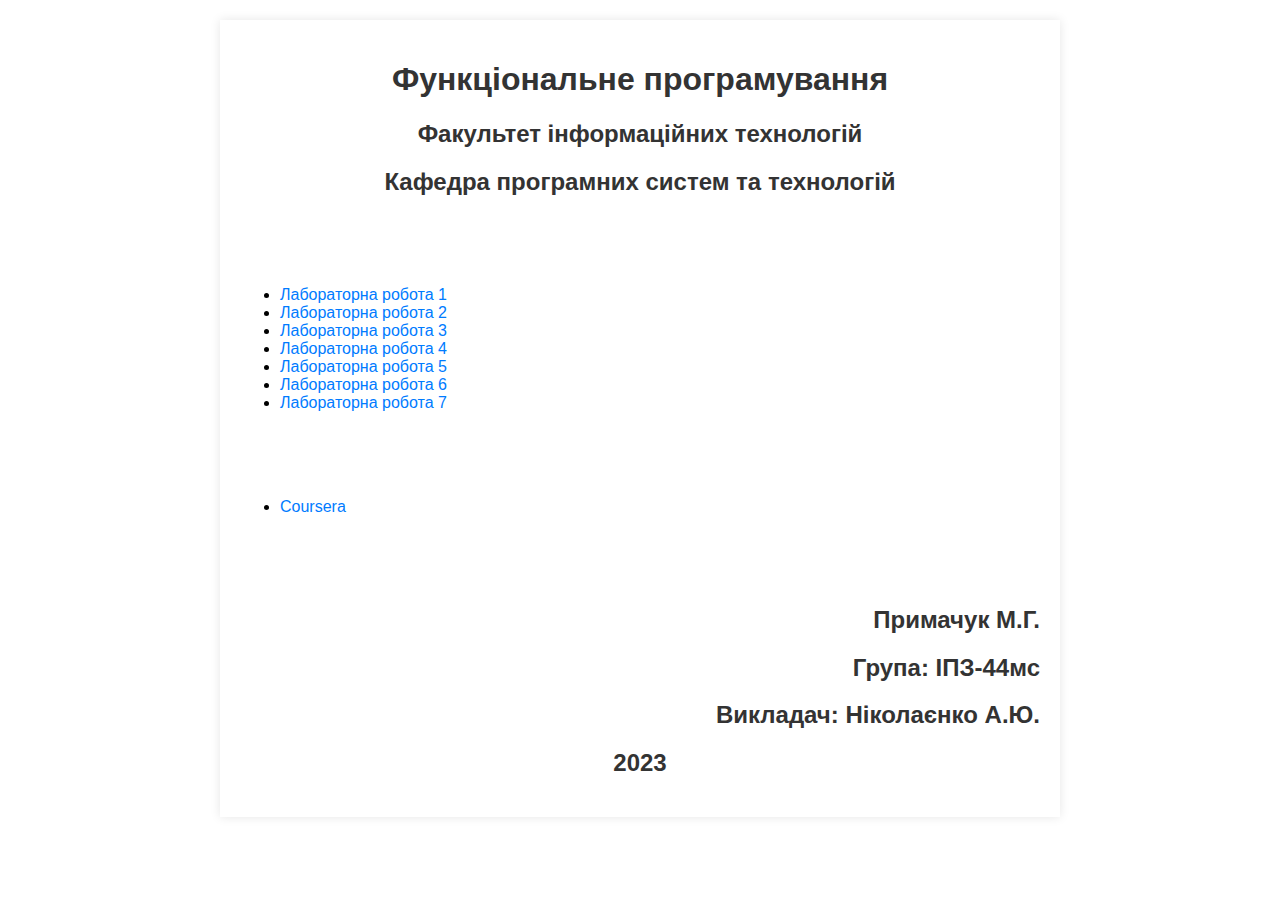
<file: index.html>
<!DOCTYPE html>
<html lang="en" dir="ltr">
    <head>
        <meta charset="utf-8">
        <title>Примачук Максим</title>
        <link rel="stylesheet" href="style.css" />
    </head>
    <body>
        <div class="main">
        <h1 class="center">Функціональне програмування</h1>
        <h2 class="center">Факультет інформаційних технологій</h2>
        <h2 class="center">Кафедра програмних систем та технологій</h2>
        <br><br><br>
        <div class="box">
            <ul>
                <li><a href="lab1.html">Лабораторна робота 1</a></li>
                <li><a href="lab2.html">Лабораторна робота 2</a></li>
                <li><a href="lab3.html">Лабораторна робота 3</a></li>
                <li><a href="lab4.html">Лабораторна робота 4</a></li>
                <li><a href="lab5.html">Лабораторна робота 5</a></li>
                <li><a href="lab6.html">Лабораторна робота 6</a></li>
                <li><a href="lab7.html">Лабораторна робота 7</a></li>
            </ul>
        </div>
        <br><br><br>
        <ul>
            <li><a href="https://coursera.org/share/c81491754758ad858ab4c498ef060f40">Coursera</a></li>
        </ul>
        <br><br><br>
        <h2 class="right">Примачук М.Г.</h2>
        <h2 class="right">Група: ІПЗ-44мс</h2>
        <h2 class="right">Викладач: Ніколаєнко А.Ю.</h2>
        <h2 class="center">2023</h2>
        </div>
    </body>
</html>
</file>
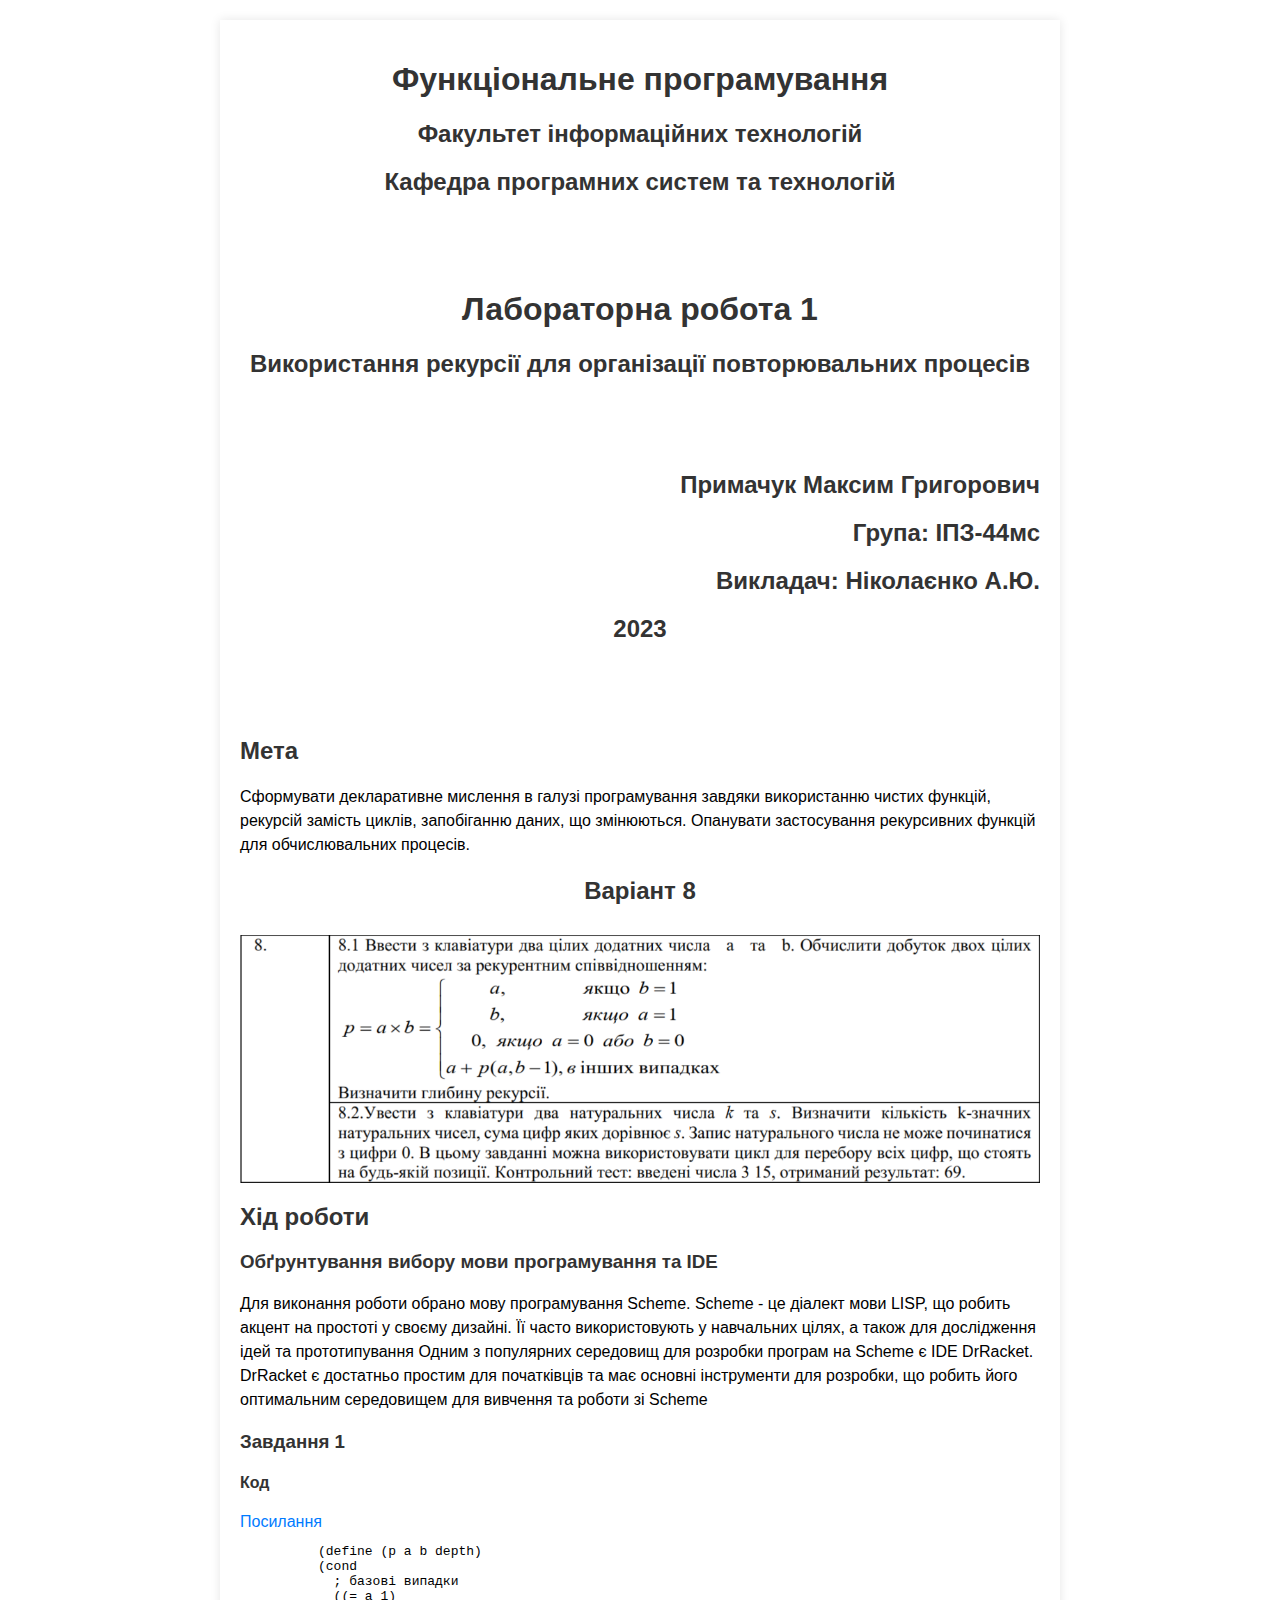
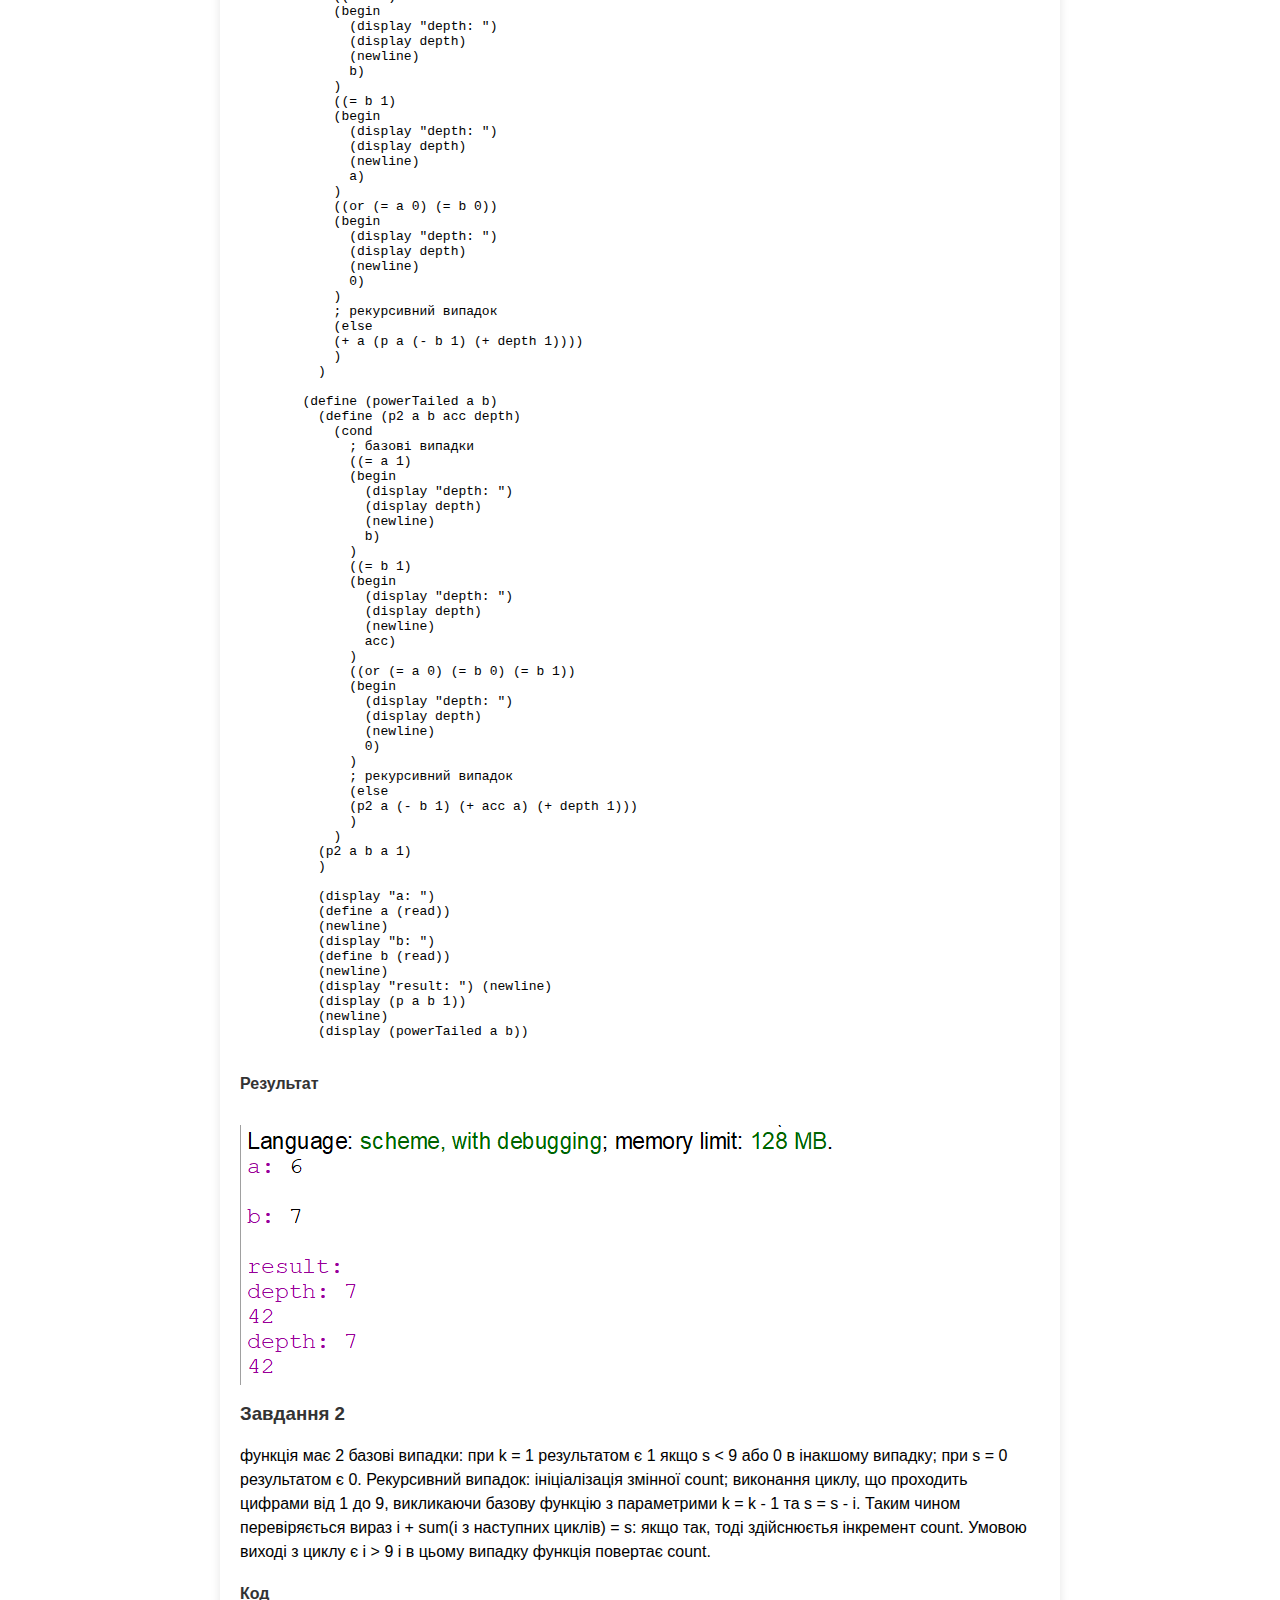
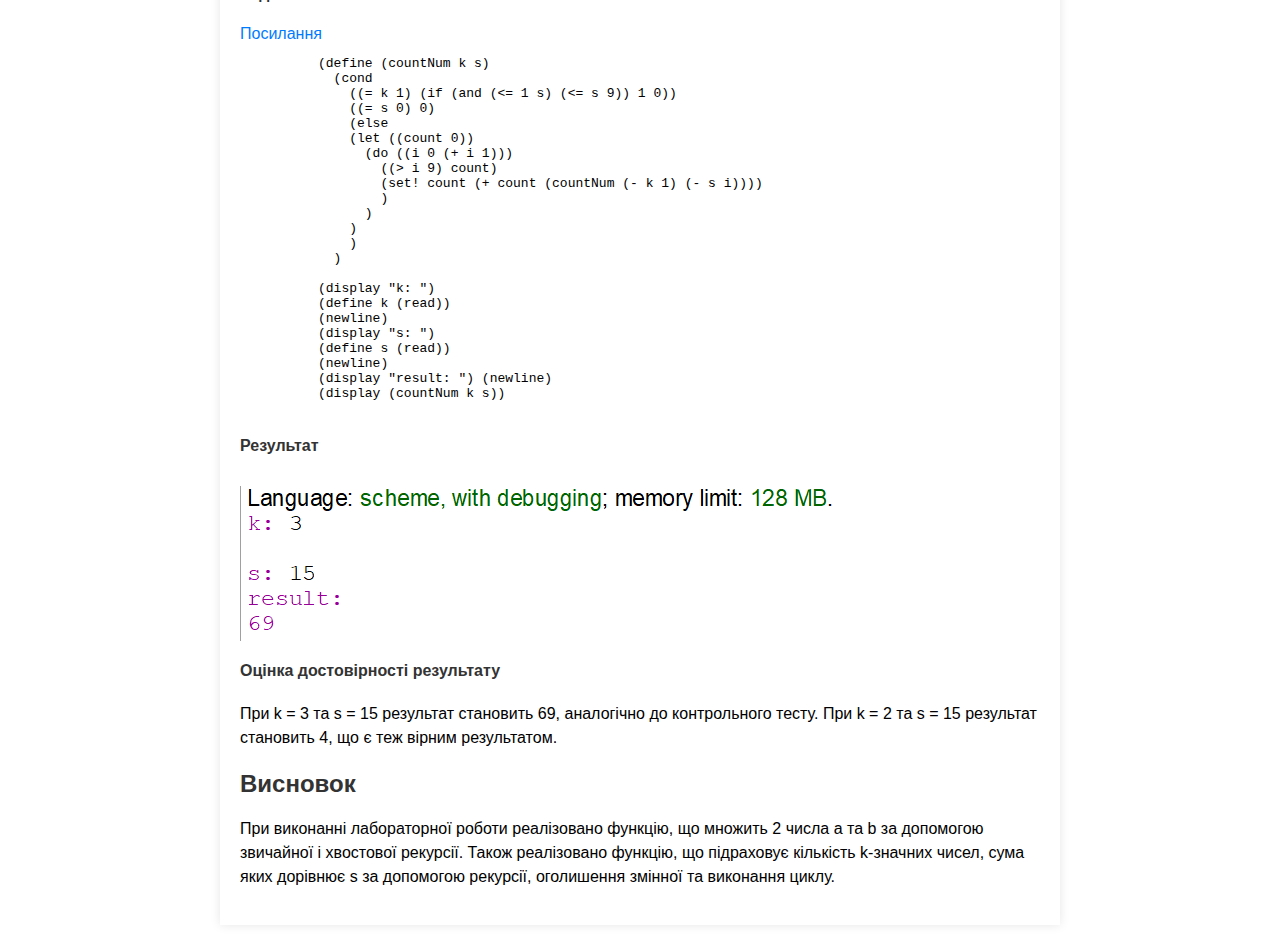
<file: lab1.html>
<html lang="en" dir="ltr">
  <head>
    <meta charset="utf-8" />
    <title>Лабораторна робота 1</title>
    <link rel="stylesheet" href="style.css" />
  </head>
  <body>
    <div class="main">
      <h1 class="center">Функціональне програмування</h1>
      <h2 class="center">Факультет інформаційних технологій</h2>
      <h2 class="center">Кафедра програмних систем та технологій</h2>
      <br /><br /><br />
      <div class="box">
        <h1 class="center">Лабораторна робота 1</h1>
        <h2 class="center">
          Використання рекурсії для організації повторювальних процесів
        </h2>
      </div>
      <br /><br /><br />
      <h2 class="right">Примачук Максим Григорович</h2>
      <h2 class="right">Група: ІПЗ-44мс</h2>
      <h2 class="right">Викладач: Ніколаєнко А.Ю.</h2>
      <h2 class="center">2023</h2>
      <br /><br /><br />
      <div class="box">
        <h2 class="left">Мета</h2>
        <p>
          Сформувати декларативне мислення в галузі програмування завдяки
          використанню чистих функцій, рекурсій замість циклів, запобіганню
          даних, що змінюються. Опанувати застосування рекурсивних функцій для
          обчислювальних процесів.
        </p>
        <h2 class="center">Варіант 8</h2>
        <img src="images/lab1/lab1-1.png" alt="Варіант 8" />
        <h2 class="left">Хід роботи</h2>
        <h3 class="left">Обґрунтування вибору мови програмування та IDE</h3>
        <p>
          Для виконання роботи обрано мову програмування Scheme. Scheme - це
          діалект мови LISP, що робить акцент на простоті у своєму дизайні. Її
          часто використовують у навчальних цілях, а також для дослідження ідей
          та прототипування Одним з популярних середовищ для розробки програм на
          Scheme є IDE DrRacket. DrRacket є достатньо простим для початківців та
          має основні інструменти для розробки, що робить його оптимальним
          середовищем для вивчення та роботи зі Scheme
        </p>
        <h3 class="left">Завдання 1</h3>
        <h4>Код</h4>
        <a href="https://www.jdoodle.com/ia/QW1">Посилання</a>
        <pre>
          (define (p a b depth)
          (cond
            ; базові випадки
            ((= a 1)
            (begin
              (display "depth: ")
              (display depth)
              (newline)
              b)
            )
            ((= b 1)
            (begin
              (display "depth: ")
              (display depth)
              (newline)
              a)
            )
            ((or (= a 0) (= b 0))
            (begin
              (display "depth: ")
              (display depth)
              (newline)
              0)
            )
            ; рекурсивний випадок
            (else
            (+ a (p a (- b 1) (+ depth 1))))
            )
          )

        (define (powerTailed a b)
          (define (p2 a b acc depth)
            (cond
              ; базові випадки
              ((= a 1)
              (begin
                (display "depth: ")
                (display depth)
                (newline)
                b)
              )
              ((= b 1)
              (begin
                (display "depth: ")
                (display depth)
                (newline)
                acc)
              )
              ((or (= a 0) (= b 0) (= b 1))
              (begin
                (display "depth: ")
                (display depth)
                (newline)
                0)
              )
              ; рекурсивний випадок
              (else
              (p2 a (- b 1) (+ acc a) (+ depth 1)))
              )
            )
          (p2 a b a 1)
          )

          (display "a: ")
          (define a (read))
          (newline)
          (display "b: ")
          (define b (read))
          (newline)
          (display "result: ") (newline)
          (display (p a b 1))
          (newline)
          (display (powerTailed a b))
        </pre>
        <h4>Результат</h4>
        <img src="images/lab1/lab1-2.png" alt="Завдання 1" />
        <h3 class="left">Завдання 2</h3>
        <p>
          функція має 2 базові випадки: при k = 1 результатом є 1 якщо s < 9 або 0 в інакшому випадку;
          при s = 0 результатом є 0.
          Рекурсивний випадок: ініціалізація змінної count; виконання циклу, що проходить цифрами від 1 до 9,
          викликаючи базову функцію з параметрими k = k - 1 та s = s - i. Таким чином перевіряється
          вираз і + sum(i з наступних циклів) = s: якщо так, тоді здійснюєтья інкремент count.
          Умовою виході з циклу є i > 9 і в цьому випадку функція повертає count.
        </p>
        <h4>Код</h4>
        <a href="https://www.jdoodle.com/ia/QW2">Посилання</a>
        <pre>
          (define (countNum k s)
            (cond
              ((= k 1) (if (and (<= 1 s) (<= s 9)) 1 0))
              ((= s 0) 0)
              (else
              (let ((count 0))
                (do ((i 0 (+ i 1)))
                  ((> i 9) count)
                  (set! count (+ count (countNum (- k 1) (- s i))))
                  )
                )
              )
              )
            )

          (display "k: ")
          (define k (read))
          (newline)
          (display "s: ")
          (define s (read))
          (newline)
          (display "result: ") (newline)
          (display (countNum k s))
        </pre>
        <h4>Результат</h4>
        <img src="images/lab1/lab1-3.png" alt="Завдання 2" />
        <h4>Оцінка достовірності результату</h4>
        <p>
          При k = 3 та s = 15 результат становить 69, аналогічно до контрольного тесту.
          При k = 2 та s = 15 результат становить 4, що є теж вірним результатом.
        </p>
        <h2 class="left">Висновок</h2>
        <p>
          При виконанні лабораторної роботи реалізовано функцію, що множить 2 числа a та b за 
          допомогою звичайної і хвостової рекурсії. Також реалізовано функцію, що підраховує
          кількість k-значних чисел, сума яких дорівнює s за допомогою рекурсії, оголишення змінної та 
          виконання циклу.
        </p>
      </div>
    </div>
  </body>
</html>
</file>
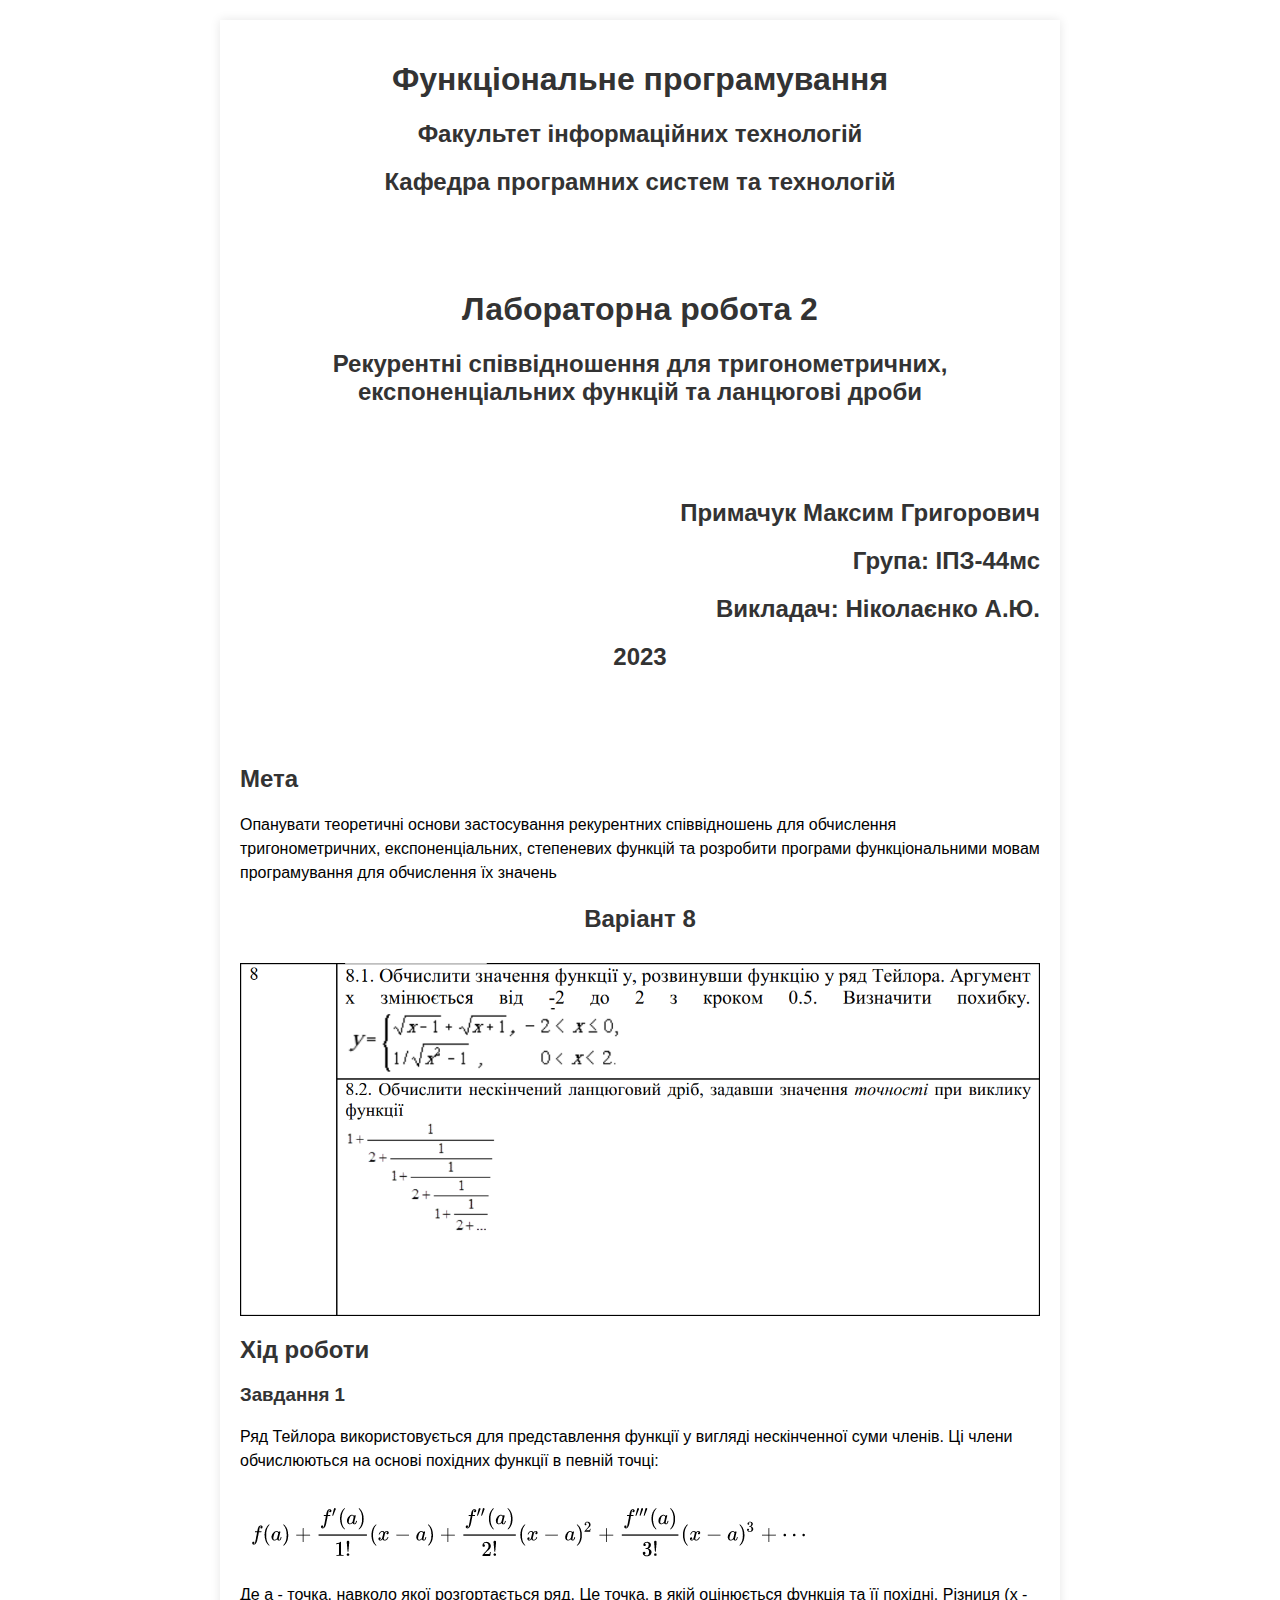
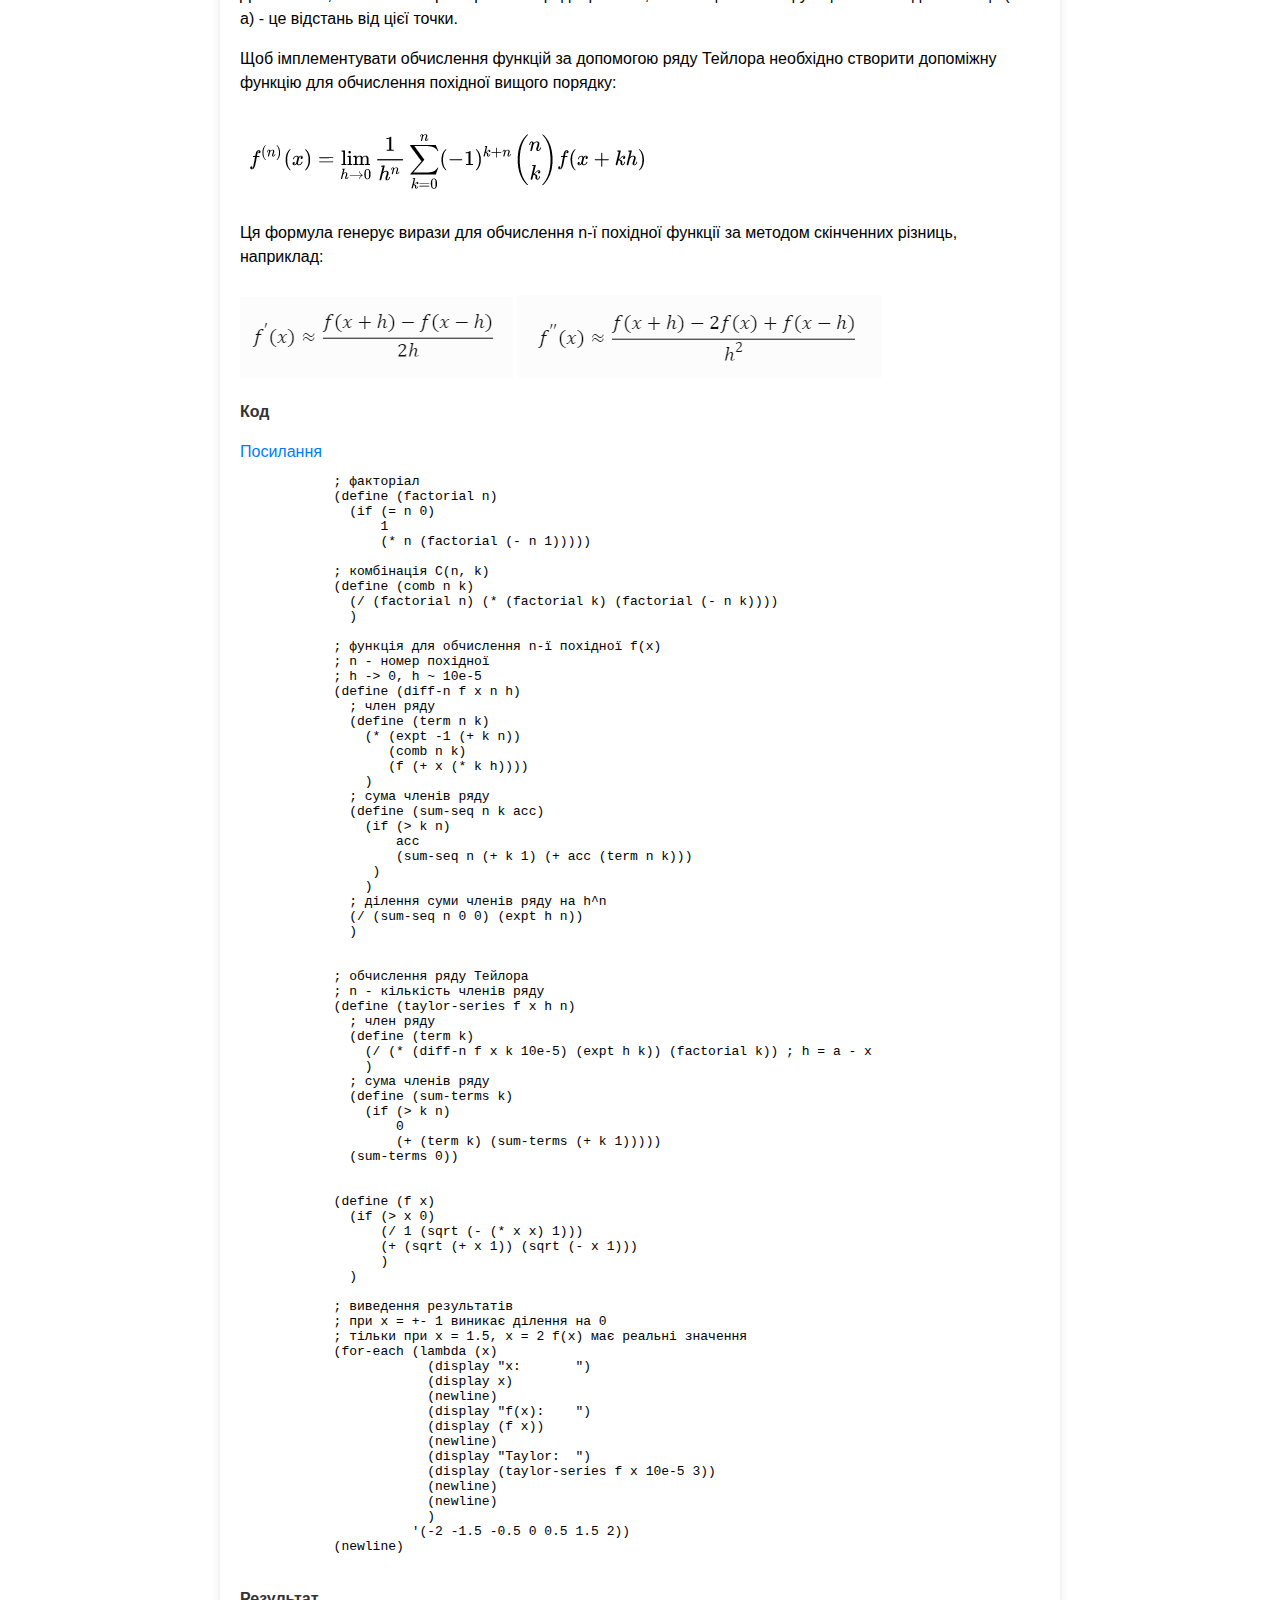
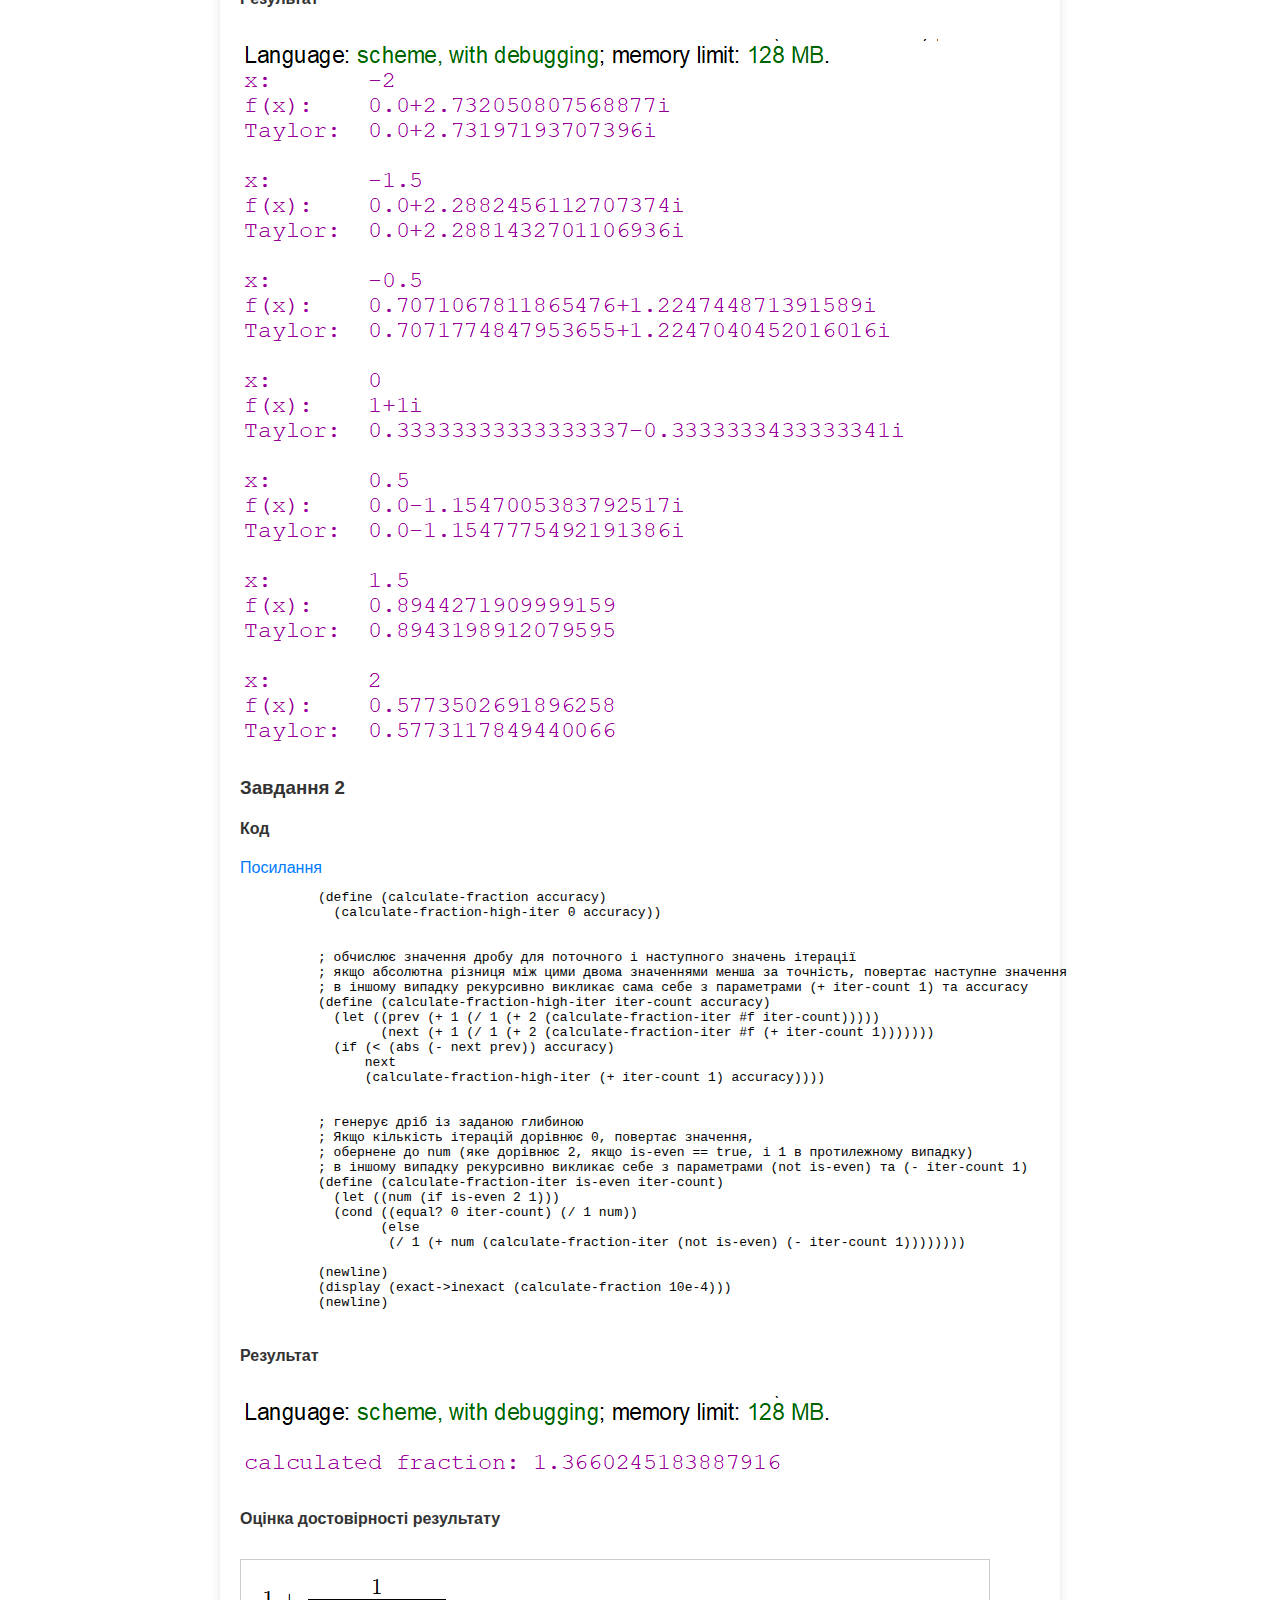
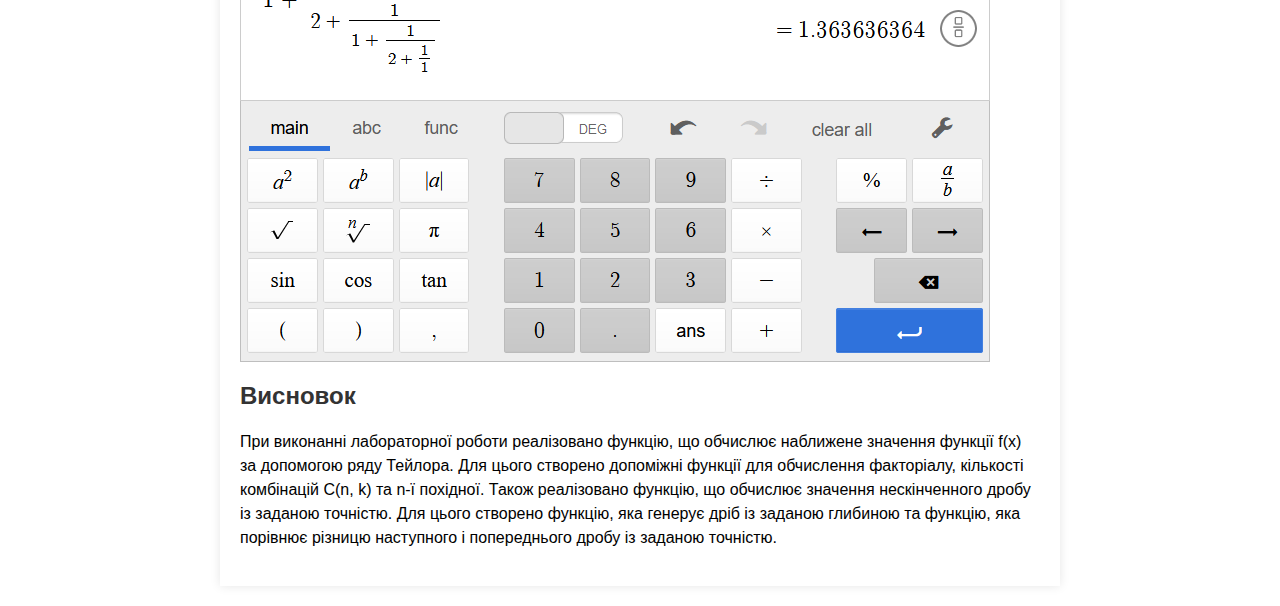
<file: lab2.html>
<html lang="en" dir="ltr">
  <head>
    <meta charset="utf-8" />
    <title>Лабораторна робота 2</title>
    <link rel="stylesheet" href="style.css" />
  </head>
  <body>
    <div class="main">
      <h1 class="center">Функціональне програмування</h1>
      <h2 class="center">Факультет інформаційних технологій</h2>
      <h2 class="center">Кафедра програмних систем та технологій</h2>
      <br /><br /><br />
      <div class="box">
        <h1 class="center">Лабораторна робота 2</h1>
        <h2 class="center">
          Рекурентні співвідношення для тригонометричних, експоненціальних
          функцій та ланцюгові дроби
        </h2>
      </div>
      <br /><br /><br />
      <h2 class="right">Примачук Максим Григорович</h2>
      <h2 class="right">Група: ІПЗ-44мс</h2>
      <h2 class="right">Викладач: Ніколаєнко А.Ю.</h2>
      <h2 class="center">2023</h2>
      <br /><br /><br />
      <div class="box">
        <h2 class="left">Мета</h2>
        <p>
          Опанувати теоретичні основи застосування рекурентних співвідношень для
          обчислення тригонометричних, експоненціальних, степеневих функцій та
          розробити програми функціональними мовам програмування для обчислення
          їх значень
        </p>
        <h2 class="center">Варіант 8</h2>
        <img src="images/lab2/1.png" alt="Варіант 8" />
        <h2 class="left">Хід роботи</h2>
        <h3 class="left">Завдання 1</h3>
        <p>
          Ряд Тейлора використовується для представлення функції у вигляді
          нескінченної суми членів. Ці члени обчислюються на основі похідних
          функції в певній точці:
        </p>
        <img src="images/lab2/2.png" />
        <p>
          Де a - точка, навколо якої розгортається ряд. Це точка, в якій
          оцінюється функція та її похідні. Різниця (x - a) - це відстань від
          цієї точки.
        </p>
        <p>
          Щоб імплементувати обчислення функцій за допомогою ряду Тейлора
          необхідно створити допоміжну функцію для обчислення похідної вищого
          порядку:
        </p>
        <img src="images/lab2/3.png" />
        <p>
            Ця формула генерує вирази для обчислення n-ї похідної функції за методом 
            скінченних різниць, наприклад:
        </p>
        <img src="images/lab2/5.png" />
        <img src="images/lab2/6.png" />
        <h4>Код</h4>
        <a href="https://www.jdoodle.com/a/6Sl4">Посилання</a>
        <pre>
            ; факторіал
            (define (factorial n)
              (if (= n 0)
                  1
                  (* n (factorial (- n 1)))))
            
            ; комбінація C(n, k)
            (define (comb n k)
              (/ (factorial n) (* (factorial k) (factorial (- n k))))
              )
            
            ; функція для обчислення n-ї похідної f(x)
            ; n - номер похідної
            ; h -> 0, h ~ 10e-5
            (define (diff-n f x n h)
              ; член ряду
              (define (term n k)
                (* (expt -1 (+ k n))
                   (comb n k)
                   (f (+ x (* k h))))
                )
              ; cума членів ряду
              (define (sum-seq n k acc)
                (if (> k n)
                    acc
                    (sum-seq n (+ k 1) (+ acc (term n k)))
                 )
                )
              ; ділення cуми членів ряду на h^n
              (/ (sum-seq n 0 0) (expt h n))
              )
            
            
            ; обчислення ряду Тейлора
            ; n - кількість членів ряду
            (define (taylor-series f x h n)
              ; член ряду
              (define (term k)
                (/ (* (diff-n f x k 10e-5) (expt h k)) (factorial k)) ; h = a - x
                )
              ; cума членів ряду
              (define (sum-terms k)
                (if (> k n)
                    0
                    (+ (term k) (sum-terms (+ k 1)))))
              (sum-terms 0))
            
            
            (define (f x)
              (if (> x 0)
                  (/ 1 (sqrt (- (* x x) 1)))
                  (+ (sqrt (+ x 1)) (sqrt (- x 1)))
                  )
              )
            
            ; виведення результатів
            ; при x = +- 1 виникає ділення на 0
            ; тільки при x = 1.5, x = 2 f(x) має реальні значення
            (for-each (lambda (x)
                        (display "x:       ")
                        (display x)
                        (newline)
                        (display "f(x):    ")
                        (display (f x))
                        (newline)
                        (display "Taylor:  ")
                        (display (taylor-series f x 10e-5 3))
                        (newline)
                        (newline)
                        )
                      '(-2 -1.5 -0.5 0 0.5 1.5 2))
            (newline)
        </pre>
        <h4>Результат</h4>
        <img src="images/lab2/4.png" alt="Завдання 1" />
        <h3 class="left">Завдання 2</h3>
        <h4>Код</h4>
        <a href="https://www.jdoodle.com/a/6Sm6">Посилання</a>
        <pre>
          (define (calculate-fraction accuracy)
            (calculate-fraction-high-iter 0 accuracy))
          
          
          ; обчислює значення дробу для поточного і наступного значень ітерації
          ; якщо абсолютна різниця між цими двома значеннями менша за точність, повертає наступне значення
          ; в іншому випадку рекурсивно викликає сама себе з параметрами (+ iter-count 1) та accuracy
          (define (calculate-fraction-high-iter iter-count accuracy)
            (let ((prev (+ 1 (/ 1 (+ 2 (calculate-fraction-iter #f iter-count)))))
                  (next (+ 1 (/ 1 (+ 2 (calculate-fraction-iter #f (+ iter-count 1)))))))
            (if (< (abs (- next prev)) accuracy)
                next
                (calculate-fraction-high-iter (+ iter-count 1) accuracy))))
          
          
          ; генерує дріб із заданою глибиною
          ; Якщо кількість ітерацій дорівнює 0, повертає значення,
          ; обернене до num (яке дорівнює 2, якщо is-even == true, і 1 в протилежному випадку)
          ; в іншому випадку рекурсивно викликає себе з параметрами (not is-even) та (- iter-count 1)
          (define (calculate-fraction-iter is-even iter-count)
            (let ((num (if is-even 2 1)))
            (cond ((equal? 0 iter-count) (/ 1 num))
                  (else
                   (/ 1 (+ num (calculate-fraction-iter (not is-even) (- iter-count 1))))))))
          
          (newline)
          (display (exact->inexact (calculate-fraction 10e-4)))
          (newline)
        </pre>
        <h4>Результат</h4>
        <img src="images/lab2/7.png" alt="Завдання 2" />
        <h4>Оцінка достовірності результату</h4>
        <img src="images/lab2/8.png"/>
        <h2 class="left">Висновок</h2>
        <p>
          При виконанні лабораторної роботи реалізовано функцію, що обчислює наближене
          значення функції f(x) за допомогою ряду Тейлора. Для цього створено допоміжні
          функції для обчислення факторіалу, кількості комбінацій C(n, k) та n-ї похідної. 
          Також реалізовано функцію, що обчислює значення нескінченного дробу із заданою
          точністю. Для цього створено функцію, яка генерує дріб із заданою глибиною та 
          функцію, яка порівнює різницю наступного і попереднього дробу із заданою точністю.
        </p>
      </div>
    </div>
  </body>
</html>
</file>
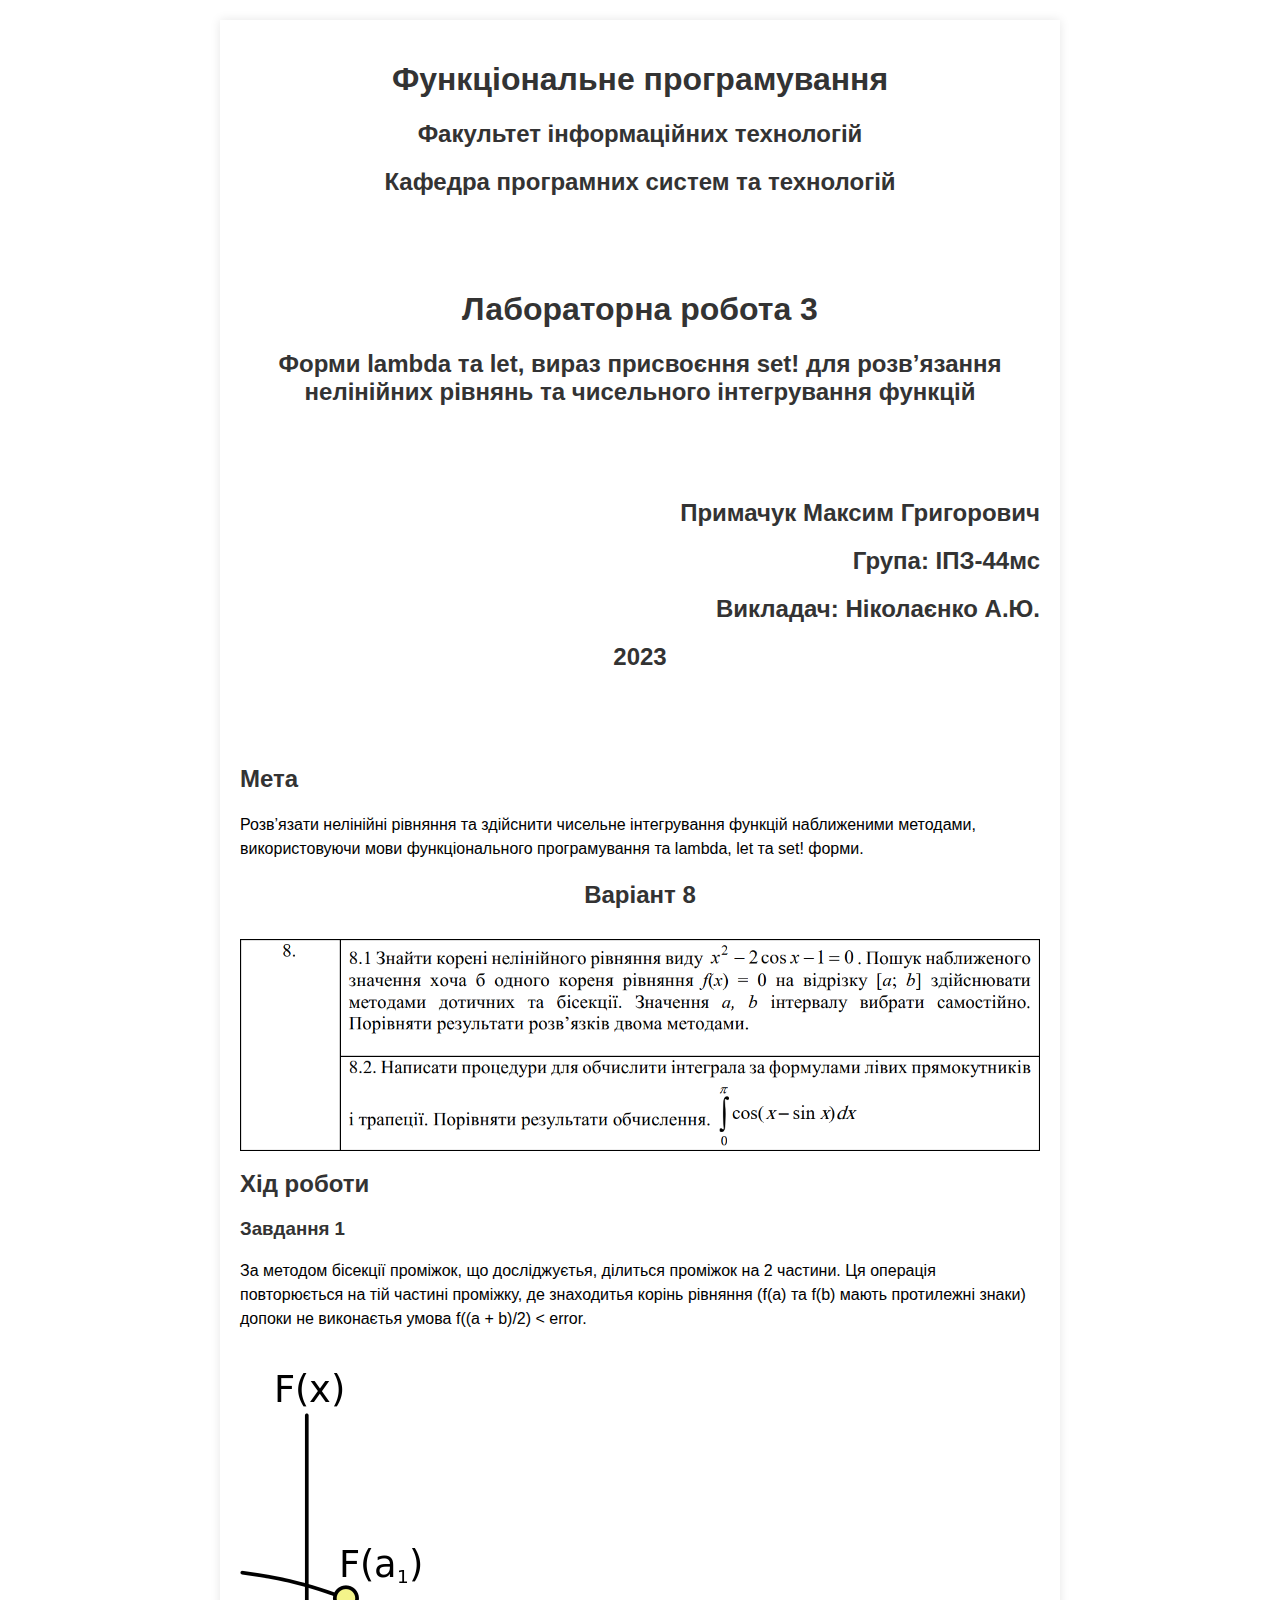
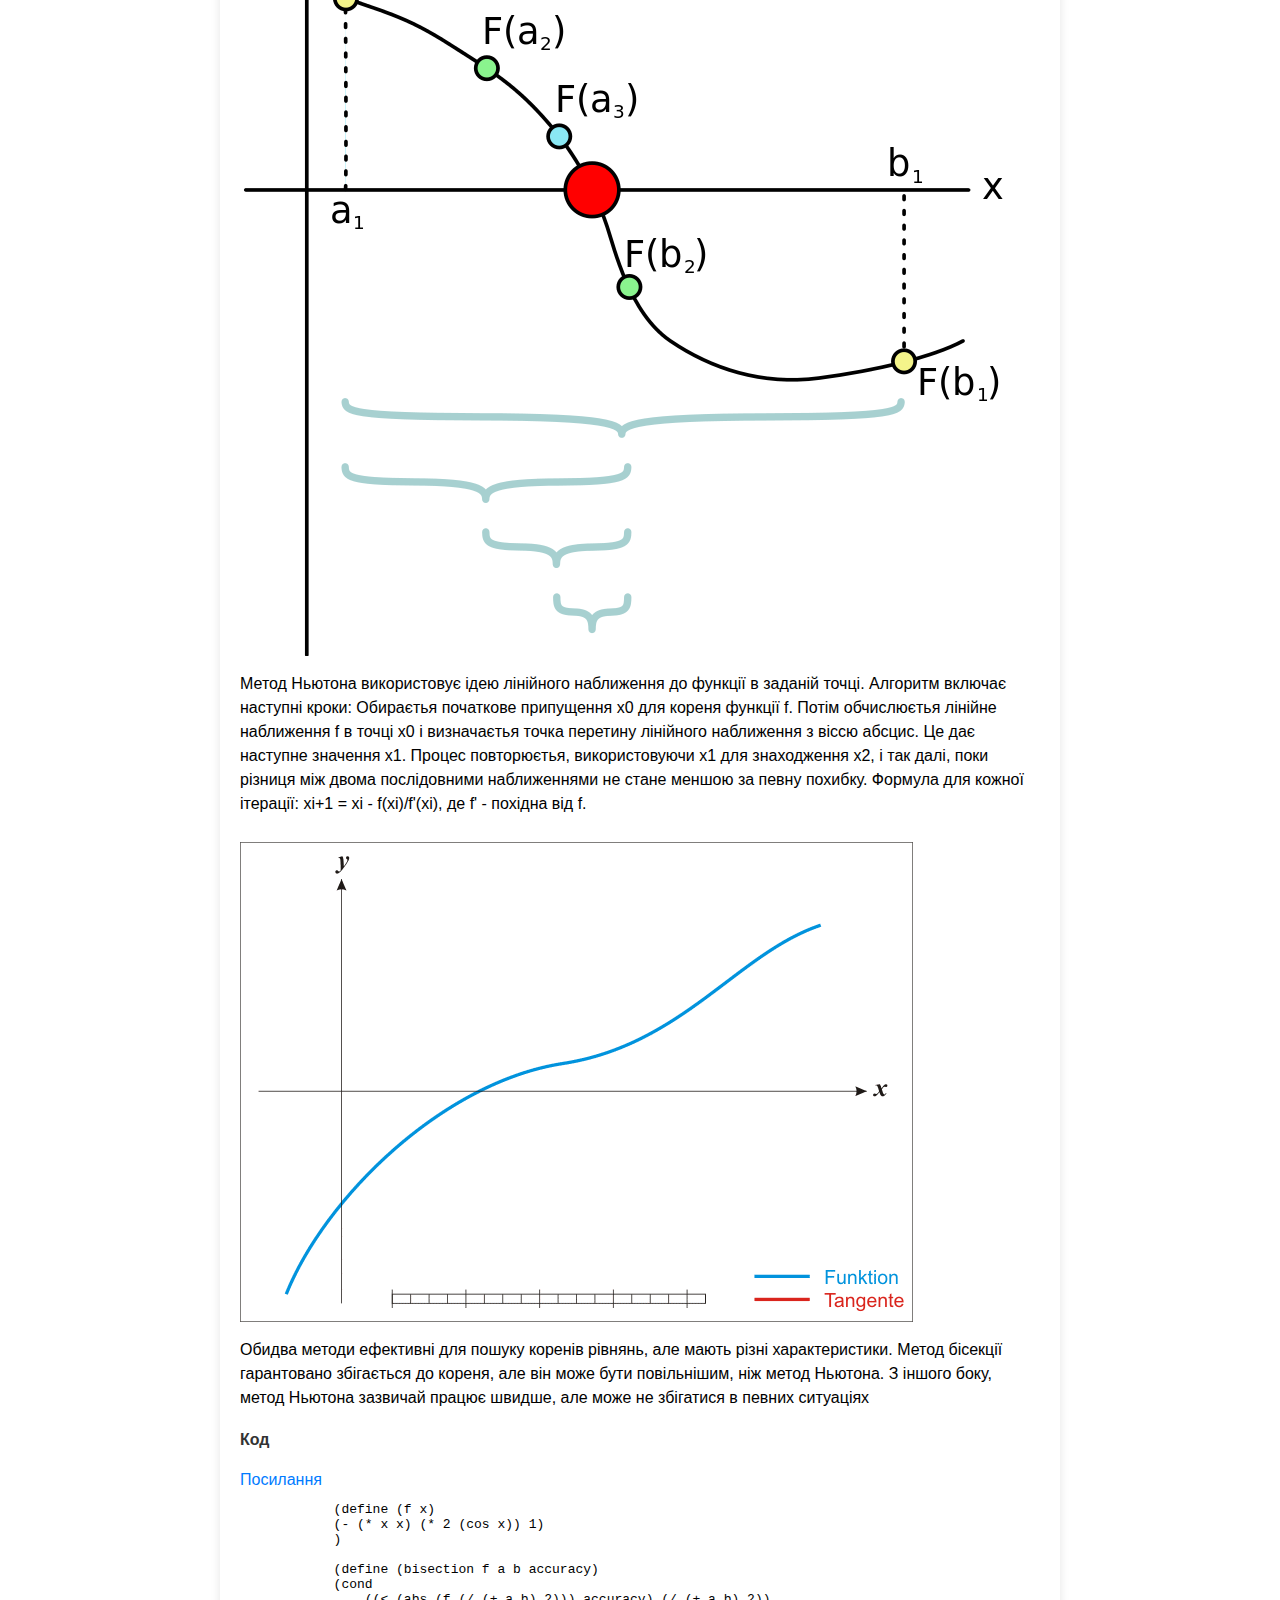
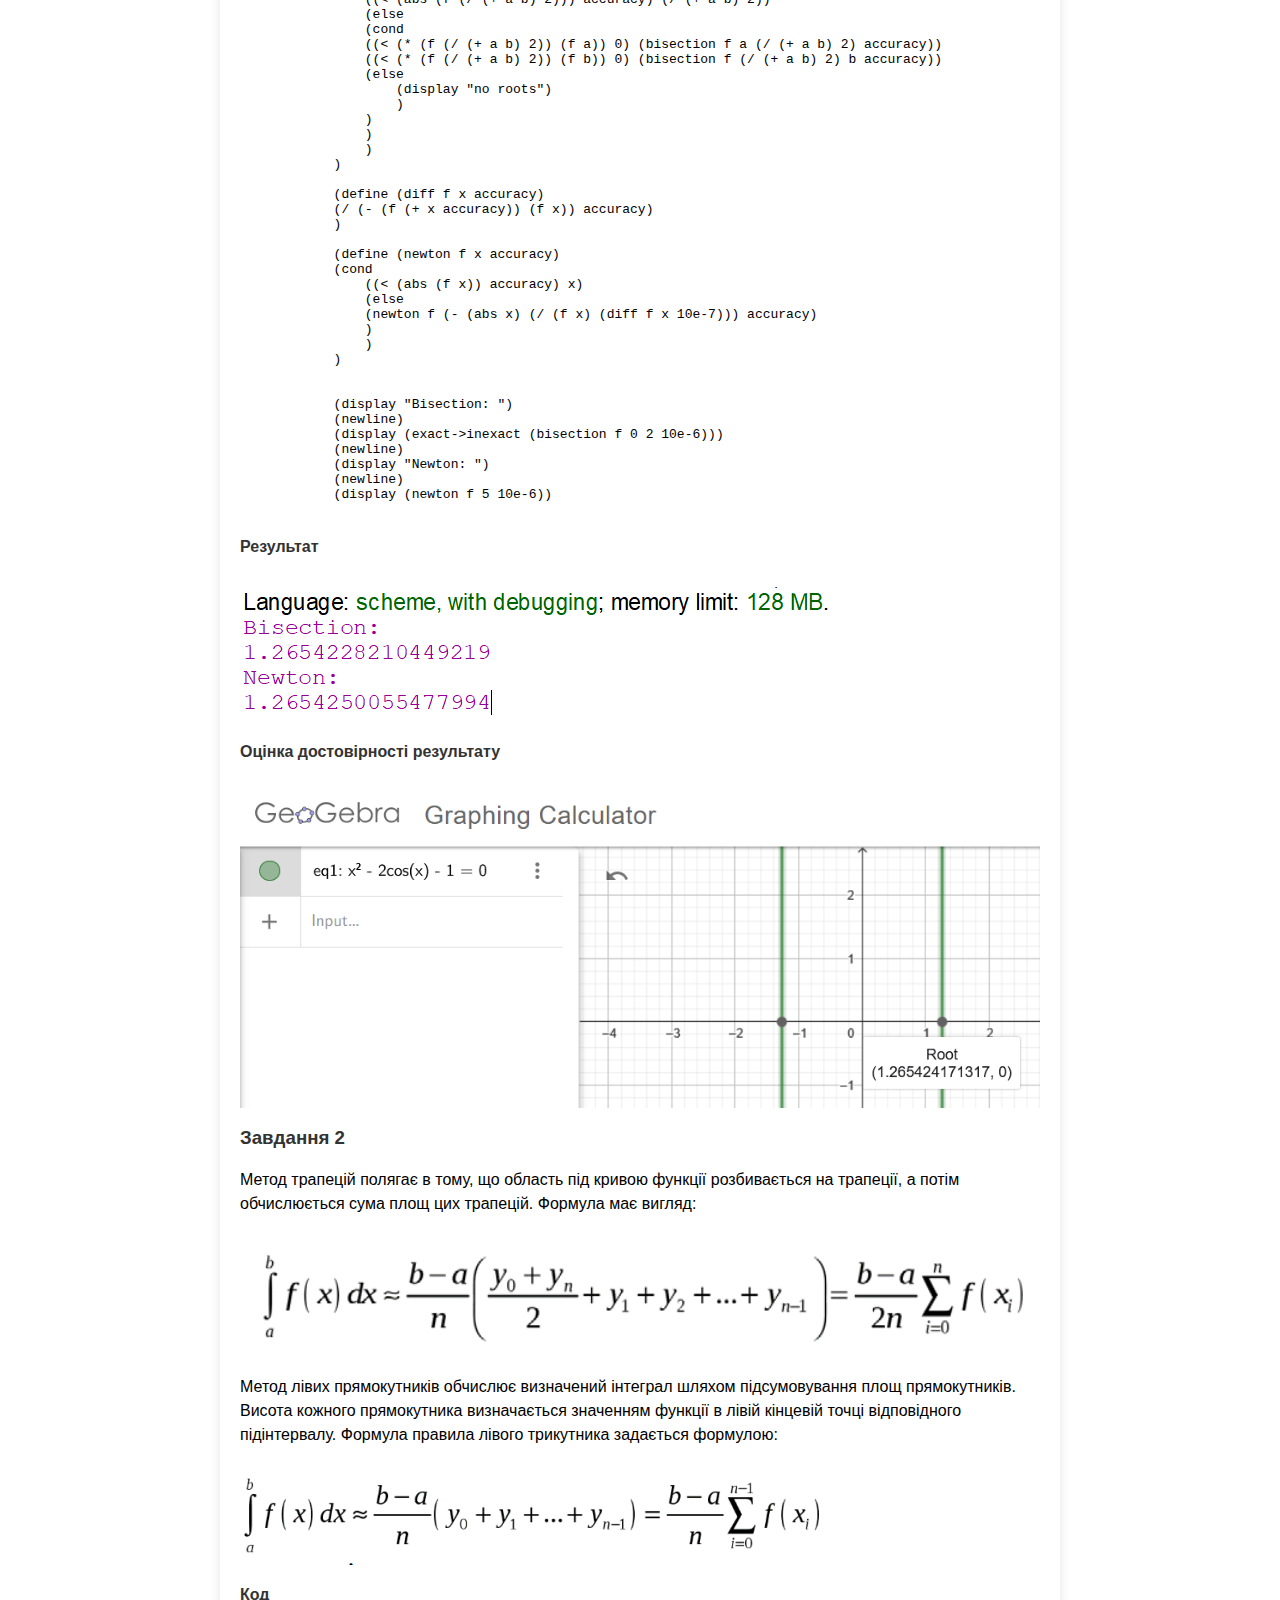
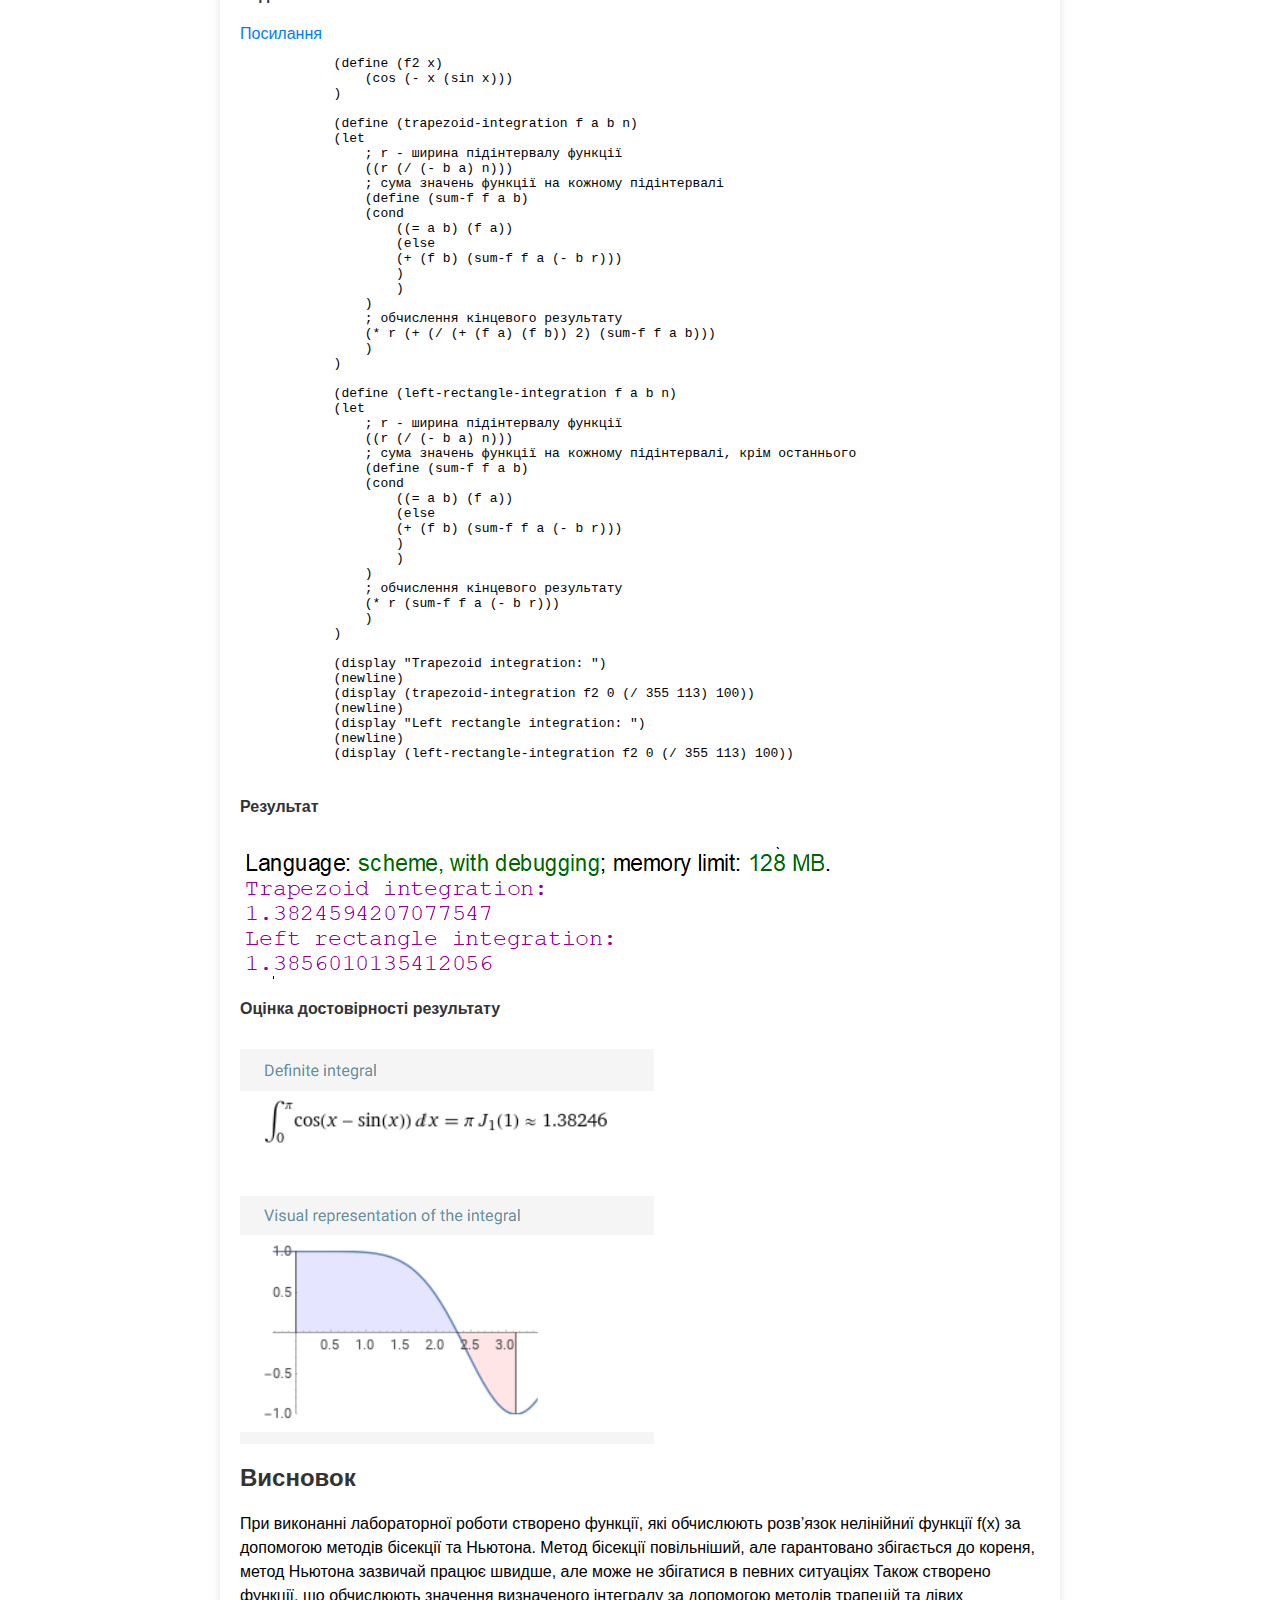
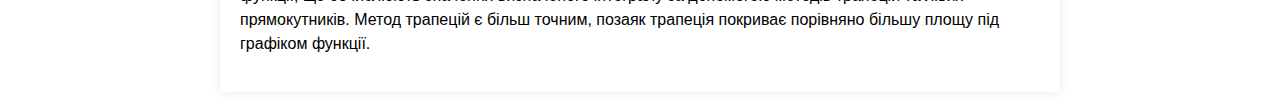
<file: lab3.html>
<html lang="en" dir="ltr">
  <head>
    <meta charset="utf-8" />
    <title>Лабораторна робота 3</title>
    <link rel="stylesheet" href="style.css" />
  </head>
  <body>
    <div class="main">
      <h1 class="center">Функціональне програмування</h1>
      <h2 class="center">Факультет інформаційних технологій</h2>
      <h2 class="center">Кафедра програмних систем та технологій</h2>
      <br /><br /><br />
      <div class="box">
        <h1 class="center">Лабораторна робота 3</h1>
        <h2 class="center">
          Форми lambda та let, вираз присвоєння set! для розв’язання нелінійних
          рівнянь та чисельного інтегрування функцій
        </h2>
      </div>
      <br /><br /><br />
      <h2 class="right">Примачук Максим Григорович</h2>
      <h2 class="right">Група: ІПЗ-44мс</h2>
      <h2 class="right">Викладач: Ніколаєнко А.Ю.</h2>
      <h2 class="center">2023</h2>
      <br /><br /><br />
      <div class="box">
        <h2 class="left">Мета</h2>
        <p>
          Розв’язати нелінійні рівняння та здійснити чисельне інтегрування
          функцій наближеними методами, використовуючи мови функціонального
          програмування та lambda, let та set! форми.
        </p>
        <h2 class="center">Варіант 8</h2>
        <img src="images/lab3/1.png" alt="Варіант 8" />
        <h2 class="left">Хід роботи</h2>
        <h3 class="left">Завдання 1</h3>
        <p>
          За методом бісекції проміжок, що досліджуєтья, ділиться проміжок на 2
          частини. Ця операція повторюється на тій частині проміжку, де
          знаходитья корінь рівняння (f(a) та f(b) мають протилежні знаки)
          допоки не виконаєтья умова f((a + b)/2) < error.
        </p>
        <img src="images/lab3/Bisection_method.svg.png" />
        <p>
          Метод Ньютона використовує ідею лінійного наближення до функції в
          заданій точці. Алгоритм включає наступні кроки: Обираєтья початкове
          припущення x0 для кореня функції f. Потім обчислюєтья лінійне
          наближення f в точці x0 і визначаєтья точка перетину лінійного
          наближення з віссю абсцис. Це дає наступне значення x1. Процес
          повторюєтья, використовуючи x1 для знаходження x2, і так далі, поки
          різниця між двома послідовними наближеннями не стане меншою за певну
          похибку. Формула для кожної ітерації: xi+1 = xi - f(xi)/f'(xi), де f'
          - похідна від f.
        </p>
        <img src="images/lab3/NewtonIteration_Ani.gif" />
        <p>
          Обидва методи ефективні для пошуку коренів рівнянь, але мають різні
          характеристики. Метод бісекції гарантовано збігається до кореня, але
          він може бути повільнішим, ніж метод Ньютона. З іншого боку, метод
          Ньютона зазвичай працює швидше, але може не збігатися в певних
          ситуаціях
        </p>
        <h4>Код</h4>
        <a href="https://www.jdoodle.com/a/6So2">Посилання</a>
        <pre>
            (define (f x)
            (- (* x x) (* 2 (cos x)) 1)
            )

            (define (bisection f a b accuracy)
            (cond
                ((< (abs (f (/ (+ a b) 2))) accuracy) (/ (+ a b) 2))
                (else
                (cond
                ((< (* (f (/ (+ a b) 2)) (f a)) 0) (bisection f a (/ (+ a b) 2) accuracy))
                ((< (* (f (/ (+ a b) 2)) (f b)) 0) (bisection f (/ (+ a b) 2) b accuracy))
                (else
                    (display "no roots")
                    )
                )
                )
                )
            )

            (define (diff f x accuracy)
            (/ (- (f (+ x accuracy)) (f x)) accuracy)
            )

            (define (newton f x accuracy)
            (cond
                ((< (abs (f x)) accuracy) x)
                (else
                (newton f (- (abs x) (/ (f x) (diff f x 10e-7))) accuracy)
                )
                )
            )


            (display "Bisection: ")
            (newline)
            (display (exact->inexact (bisection f 0 2 10e-6)))
            (newline)
            (display "Newton: ")
            (newline)
            (display (newton f 5 10e-6))
        </pre>
        <h4>Результат</h4>
        <img src="images/lab3/2.png" alt="Завдання 1" />
        <h4>Оцінка достовірності результату</h4>
        <img src="images/lab3/3.png" />
        <h3 class="left">Завдання 2</h3>
        <p>
          Метод трапецій полягає в тому, що область під кривою функції
          розбивається на трапеції, а потім обчислюється сума площ цих трапецій.
          Формула має вигляд:
        </p>
        <img src="images/lab3/4.png" />
        <p>
          Метод лівих прямокутників обчислює визначений інтеграл шляхом
          підсумовування площ прямокутників. Висота кожного прямокутника
          визначається значенням функції в лівій кінцевій точці відповідного
          підінтервалу. Формула правила лівого трикутника задається формулою:
        </p>
        <img src="images/lab3/5.png" />
        <h4>Код</h4>
        <a href="https://www.jdoodle.com/a/6SoT">Посилання</a>
        <pre>
            (define (f2 x)
                (cos (- x (sin x)))
            )

            (define (trapezoid-integration f a b n)
            (let
                ; r - ширина підінтервалу функції
                ((r (/ (- b a) n)))
                ; сума значень функції на кожному підінтервалі
                (define (sum-f f a b)
                (cond
                    ((= a b) (f a))
                    (else
                    (+ (f b) (sum-f f a (- b r)))
                    )
                    )
                )
                ; обчислення кінцевого результату
                (* r (+ (/ (+ (f a) (f b)) 2) (sum-f f a b)))
                )
            )

            (define (left-rectangle-integration f a b n)
            (let
                ; r - ширина підінтервалу функції
                ((r (/ (- b a) n)))
                ; сума значень функції на кожному підінтервалі, крім останнього
                (define (sum-f f a b)
                (cond
                    ((= a b) (f a))
                    (else
                    (+ (f b) (sum-f f a (- b r)))
                    )
                    )
                )
                ; обчислення кінцевого результату
                (* r (sum-f f a (- b r)))
                )
            )

            (display "Trapezoid integration: ")
            (newline)
            (display (trapezoid-integration f2 0 (/ 355 113) 100))
            (newline)
            (display "Left rectangle integration: ")
            (newline)
            (display (left-rectangle-integration f2 0 (/ 355 113) 100))
        </pre>
        <h4>Результат</h4>
        <img src="images/lab3/6.png" alt="Завдання 2" />
        <h4>Оцінка достовірності результату</h4>
        <img src="images/lab3/7.png" />
        <h2 class="left">Висновок</h2>
        <p>
          При виконанні лабораторної роботи створено функції, які обчислюють
          розв’язок нелінійниї функції f(x) за допомогою методів бісекції та
          Ньютона. Метод бісекції повільніший, але гарантовано збігається до
          кореня, метод Ньютона зазвичай працює швидше, але може не збігатися в
          певних ситуаціях Також створено функції, що обчислюють значення
          визначеного інтегралу за допомогою методів трапецій та лівих
          прямокутників. Метод трапецій є більш точним, позаяк трапеція покриває
          порівняно більшу площу під графіком функції.
        </p>
      </div>
    </div>
  </body>
</html>
</file>
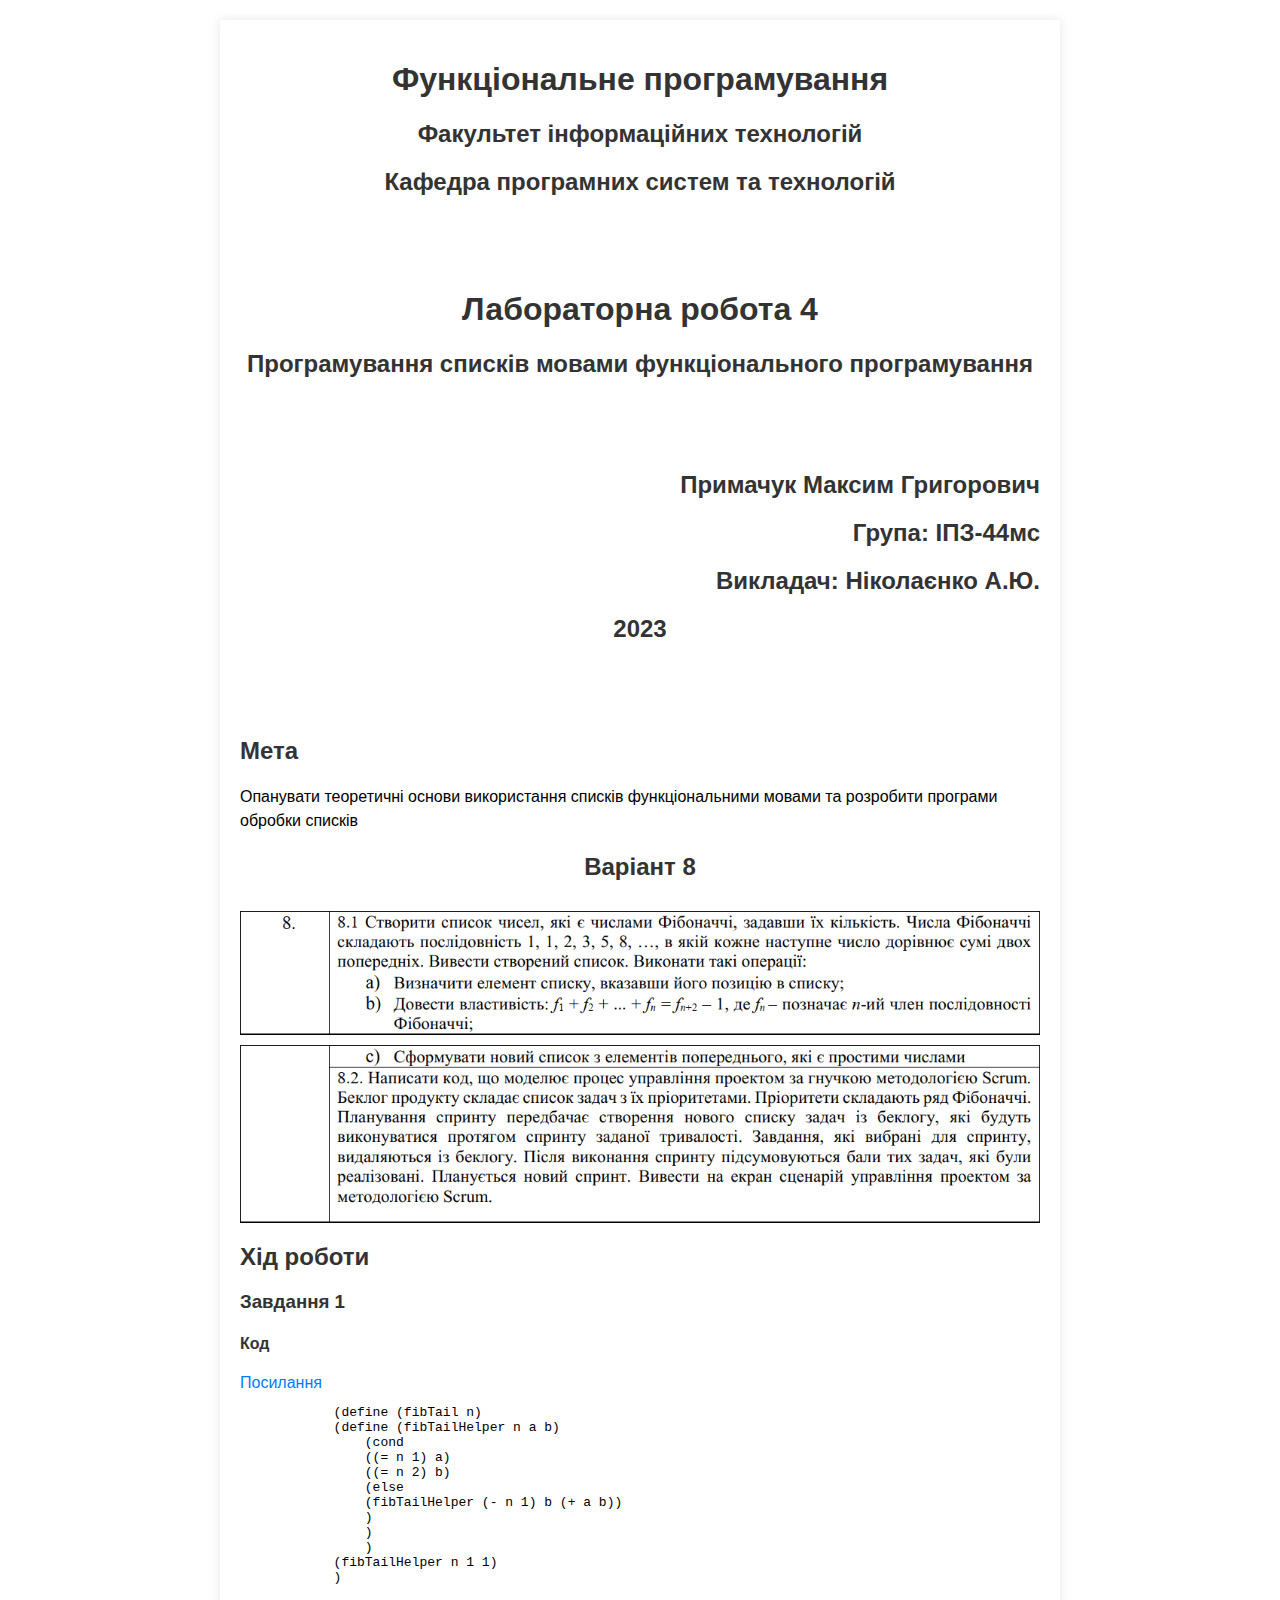
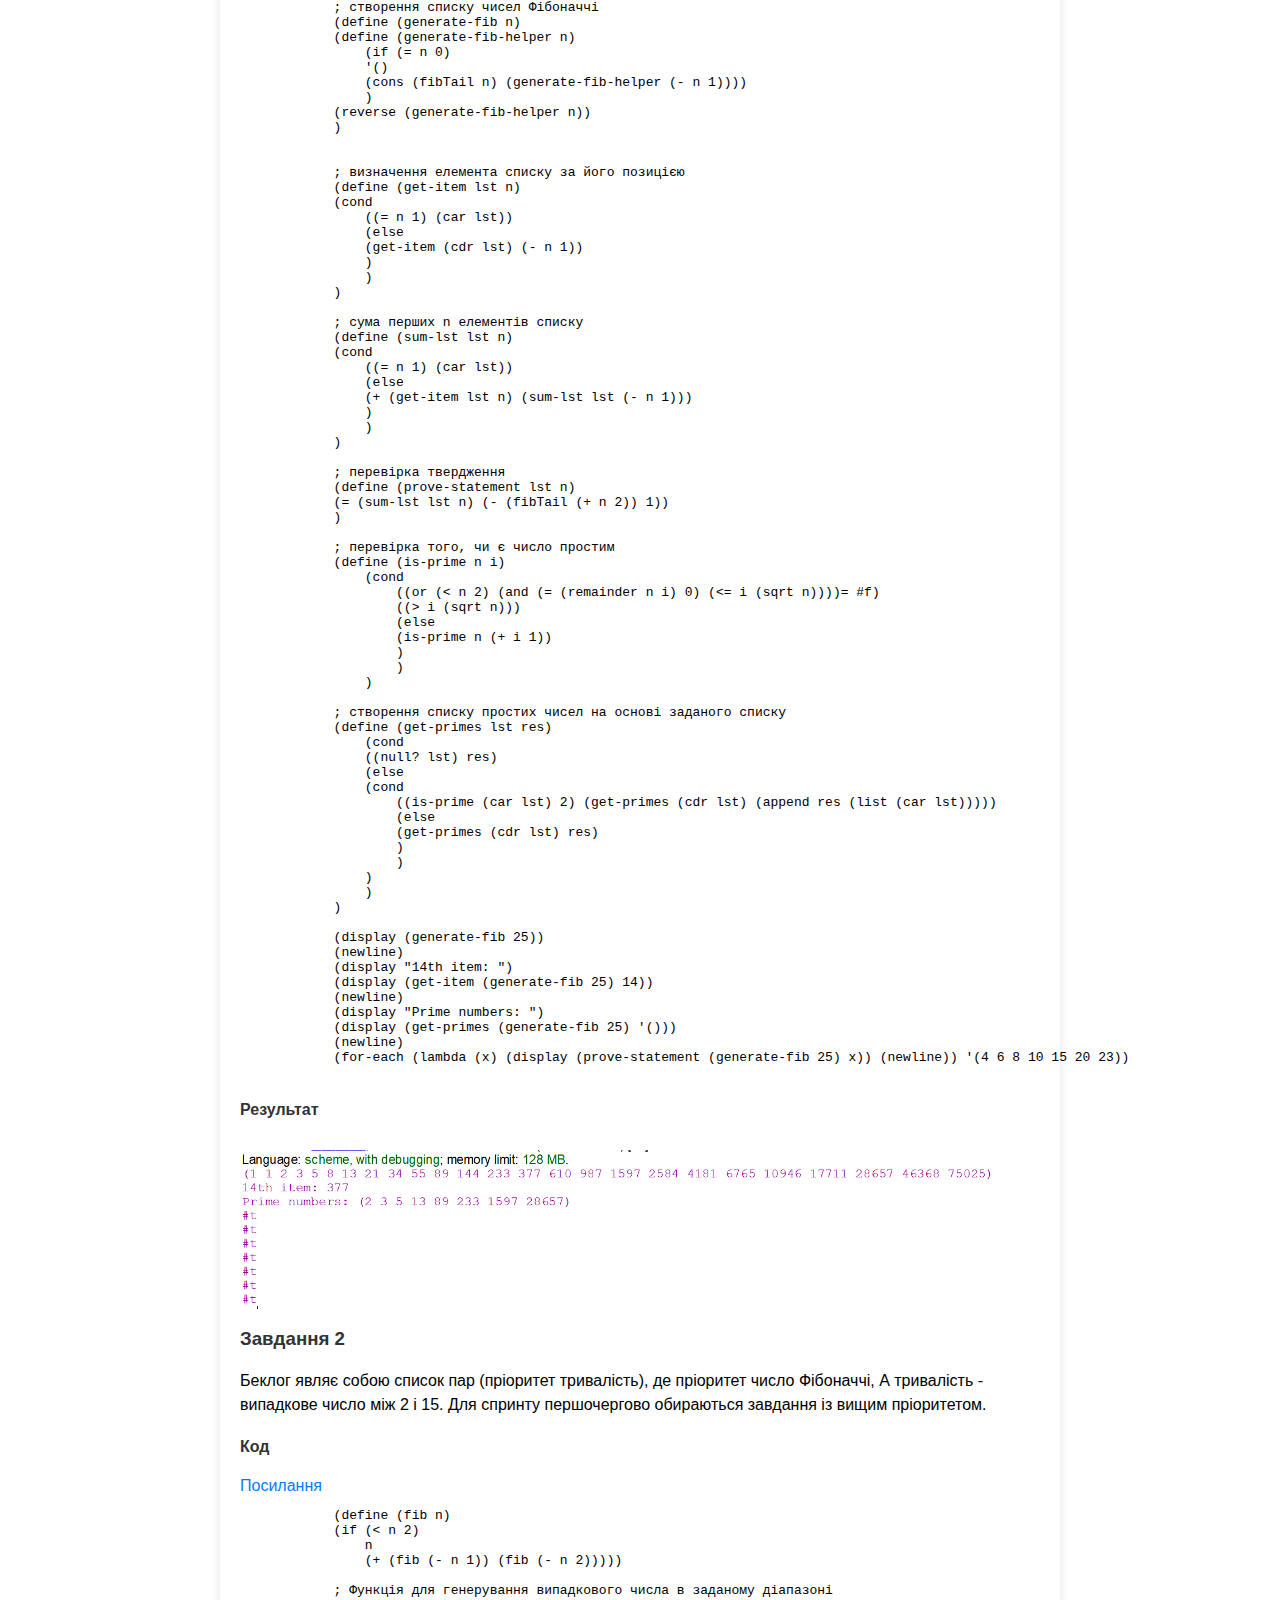
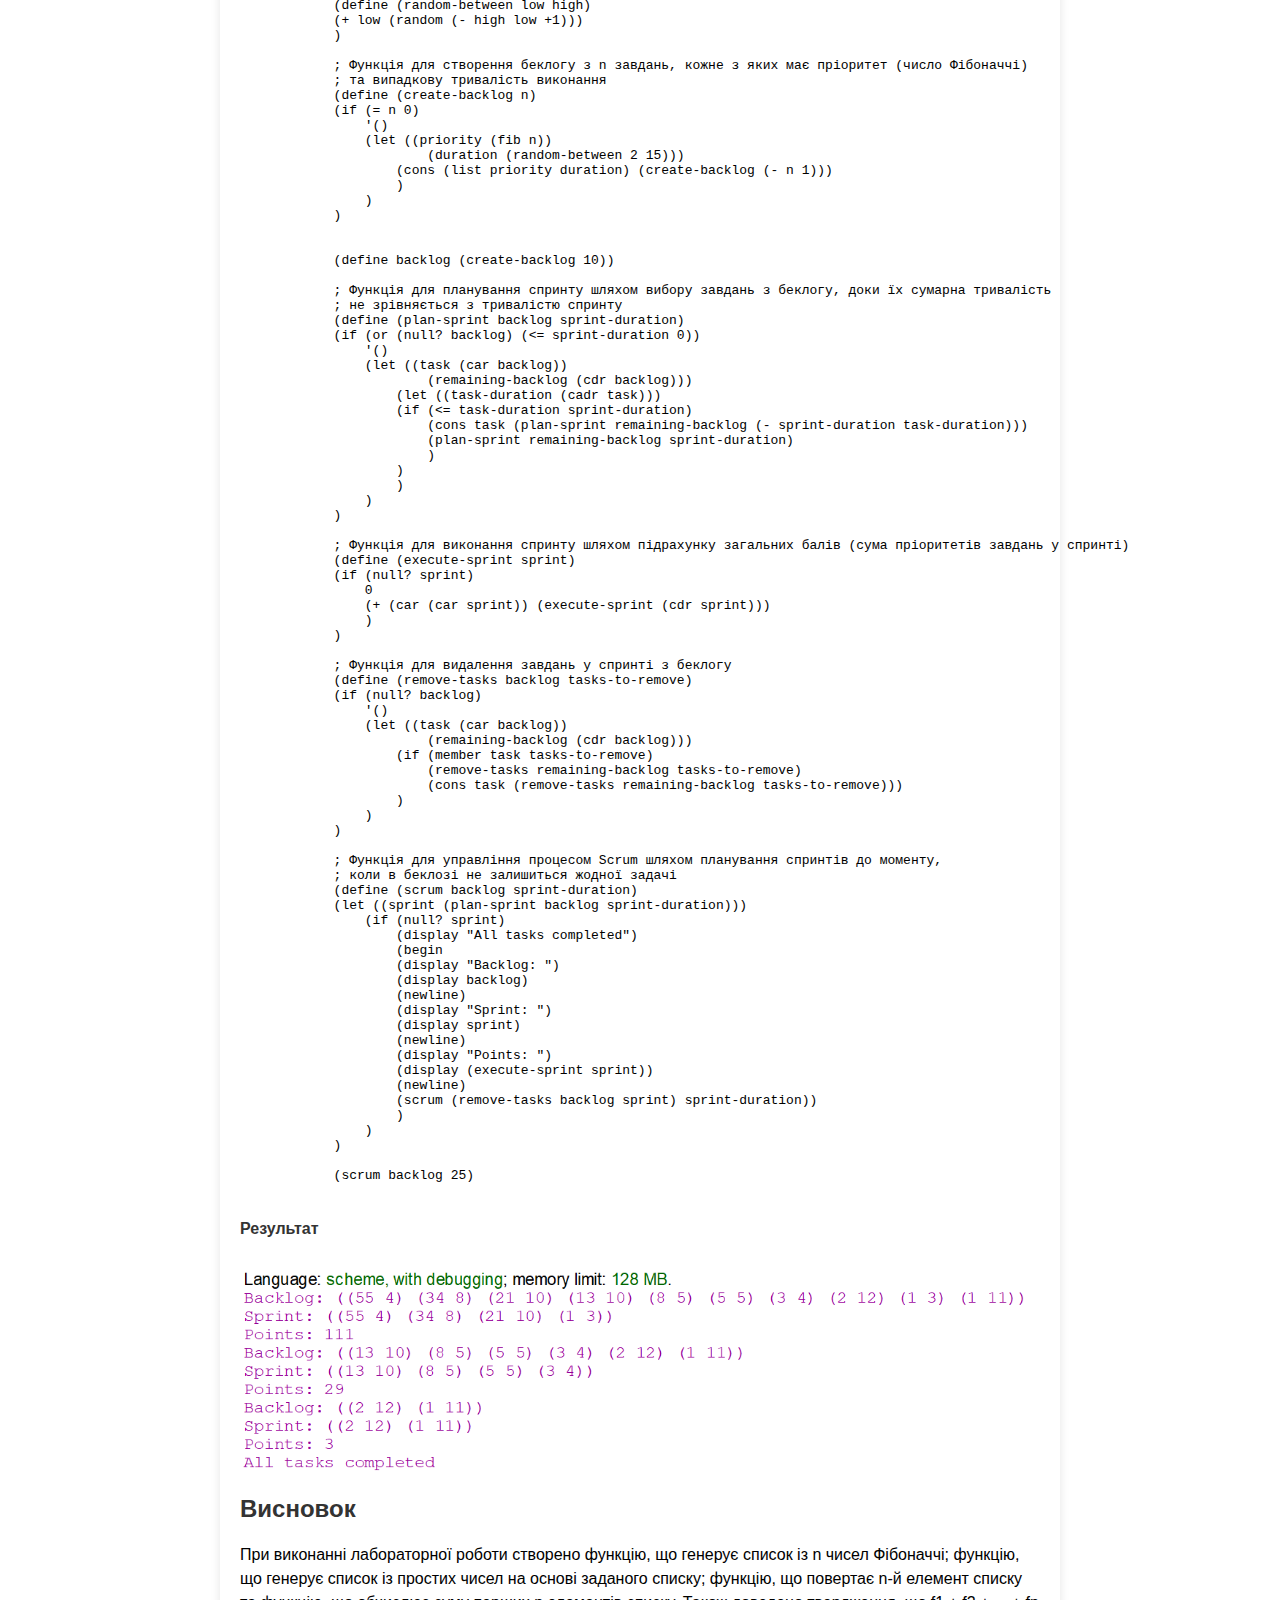
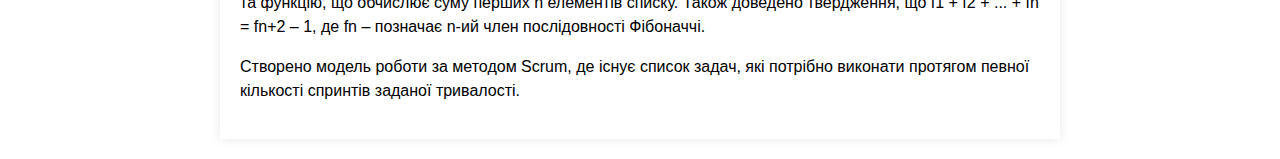
<file: lab4.html>
<html lang="en" dir="ltr">
  <head>
    <meta charset="utf-8" />
    <title>Лабораторна робота 4</title>
    <link rel="stylesheet" href="style.css" />
  </head>
  <body>
    <div class="main">
      <h1 class="center">Функціональне програмування</h1>
      <h2 class="center">Факультет інформаційних технологій</h2>
      <h2 class="center">Кафедра програмних систем та технологій</h2>
      <br /><br /><br />
      <div class="box">
        <h1 class="center">Лабораторна робота 4</h1>
        <h2 class="center">
          Програмування списків мовами функціонального програмування
        </h2>
      </div>
      <br /><br /><br />
      <h2 class="right">Примачук Максим Григорович</h2>
      <h2 class="right">Група: ІПЗ-44мс</h2>
      <h2 class="right">Викладач: Ніколаєнко А.Ю.</h2>
      <h2 class="center">2023</h2>
      <br /><br /><br />
      <div class="box">
        <h2 class="left">Мета</h2>
        <p>
          Опанувати теоретичні основи використання списків функціональними
          мовами та розробити програми обробки списків
        </p>
        <h2 class="center">Варіант 8</h2>
        <img src="images/lab4/1.png" alt="Варіант 8" />
        <img src="images/lab4/2.png" alt="Варіант 8" />
        <h2 class="left">Хід роботи</h2>
        <h3 class="left">Завдання 1</h3>
        <h4>Код</h4>
        <a href="https://www.jdoodle.com/a/6Spw">Посилання</a>
        <pre>
            (define (fibTail n)
            (define (fibTailHelper n a b)
                (cond
                ((= n 1) a)
                ((= n 2) b)
                (else
                (fibTailHelper (- n 1) b (+ a b))
                )
                )
                )
            (fibTailHelper n 1 1)
            )

            ; створення списку чисел Фібоначчі
            (define (generate-fib n)
            (define (generate-fib-helper n)
                (if (= n 0)
                '()
                (cons (fibTail n) (generate-fib-helper (- n 1))))
                )
            (reverse (generate-fib-helper n))
            )


            ; визначення елемента списку за його позицією 
            (define (get-item lst n)
            (cond
                ((= n 1) (car lst))
                (else
                (get-item (cdr lst) (- n 1))
                )
                )
            )

            ; сума перших n елементів списку
            (define (sum-lst lst n)
            (cond
                ((= n 1) (car lst))
                (else
                (+ (get-item lst n) (sum-lst lst (- n 1)))
                )
                )
            )

            ; перевірка твердження
            (define (prove-statement lst n)
            (= (sum-lst lst n) (- (fibTail (+ n 2)) 1))
            )

            ; перевірка того, чи є число простим 
            (define (is-prime n i)
                (cond
                    ((or (< n 2) (and (= (remainder n i) 0) (<= i (sqrt n))))= #f)
                    ((> i (sqrt n)))
                    (else
                    (is-prime n (+ i 1))
                    )
                    )
                )

            ; створення списку простих чисел на основі заданого списку
            (define (get-primes lst res)
                (cond
                ((null? lst) res)
                (else
                (cond
                    ((is-prime (car lst) 2) (get-primes (cdr lst) (append res (list (car lst)))))
                    (else
                    (get-primes (cdr lst) res)
                    )
                    )
                )
                )
            )

            (display (generate-fib 25))
            (newline)
            (display "14th item: ")
            (display (get-item (generate-fib 25) 14))
            (newline)
            (display "Prime numbers: ")
            (display (get-primes (generate-fib 25) '()))
            (newline)
            (for-each (lambda (x) (display (prove-statement (generate-fib 25) x)) (newline)) '(4 6 8 10 15 20 23))
        </pre>
        <h4>Результат</h4>
        <img src="images/lab4/3.png" alt="Завдання 1" />
        <h3 class="left">Завдання 2</h3>
        <p>
          Беклог являє собою список пар (пріоритет тривалість), де пріоритет
          число Фібоначчі, А тривалість - випадкове число між 2 і 15. Для
          спринту першочергово обираються завдання із вищим пріоритетом.
        </p>
        <h4>Код</h4>
        <a href="https://www.jdoodle.com/a/6SpM">Посилання</a>
        <pre>
            (define (fib n)
            (if (< n 2)
                n
                (+ (fib (- n 1)) (fib (- n 2)))))

            ; Функція для генерування випадкового числа в заданому діапазоні
            (define (random-between low high)
            (+ low (random (- high low +1)))
            )

            ; Функція для створення беклогу з n завдань, кожне з яких має пріоритет (число Фібоначчі) 
            ; та випадкову тривалість виконання
            (define (create-backlog n)
            (if (= n 0)
                '()
                (let ((priority (fib n))
                        (duration (random-between 2 15)))
                    (cons (list priority duration) (create-backlog (- n 1)))
                    )
                )
            )


            (define backlog (create-backlog 10))

            ; Функція для планування спринту шляхом вибору завдань з беклогу, доки їх сумарна тривалість 
            ; не зрівняється з тривалістю спринту
            (define (plan-sprint backlog sprint-duration)
            (if (or (null? backlog) (<= sprint-duration 0))
                '()
                (let ((task (car backlog))
                        (remaining-backlog (cdr backlog)))
                    (let ((task-duration (cadr task)))
                    (if (<= task-duration sprint-duration)
                        (cons task (plan-sprint remaining-backlog (- sprint-duration task-duration)))
                        (plan-sprint remaining-backlog sprint-duration)
                        )
                    )
                    )
                )
            )

            ; Функція для виконання спринту шляхом підрахунку загальних балів (сума пріоритетів завдань у спринті)
            (define (execute-sprint sprint)
            (if (null? sprint)
                0
                (+ (car (car sprint)) (execute-sprint (cdr sprint)))
                )
            )

            ; Функція для видалення завдань у спринті з беклогу
            (define (remove-tasks backlog tasks-to-remove)
            (if (null? backlog)
                '()
                (let ((task (car backlog))
                        (remaining-backlog (cdr backlog)))
                    (if (member task tasks-to-remove)
                        (remove-tasks remaining-backlog tasks-to-remove)
                        (cons task (remove-tasks remaining-backlog tasks-to-remove)))
                    )
                )
            )

            ; Функція для управління процесом Scrum шляхом планування спринтів до моменту, 
            ; коли в беклозі не залишиться жодної задачі
            (define (scrum backlog sprint-duration)
            (let ((sprint (plan-sprint backlog sprint-duration)))
                (if (null? sprint)
                    (display "All tasks completed")
                    (begin
                    (display "Backlog: ")
                    (display backlog)
                    (newline)
                    (display "Sprint: ")
                    (display sprint)
                    (newline)
                    (display "Points: ")
                    (display (execute-sprint sprint))
                    (newline)
                    (scrum (remove-tasks backlog sprint) sprint-duration))
                    )
                )
            )

            (scrum backlog 25)
        </pre>
        <h4>Результат</h4>
        <img src="images/lab4/4.png" alt="Завдання 2" />
        <h2 class="left">Висновок</h2>
        <p>
          При виконанні лабораторної роботи створено функцію, що генерує список
          із n чисел Фібоначчі; функцію, що генерує список із простих чисел на
          основі заданого списку; функцію, що повертає n-й елемент списку та
          функцію, що обчислює суму перших n елементів списку. Також доведено
          твердження, що f1 + f2 + ... + fn = fn+2 – 1, де fn – позначає n-ий
          член послідовності Фібоначчі.
        </p>
        <p>
          Створено модель роботи за методом Scrum, де існує список задач, які
          потрібно виконати протягом певної кількості спринтів заданої
          тривалості.
        </p>
      </div>
    </div>
  </body>
</html>
</file>
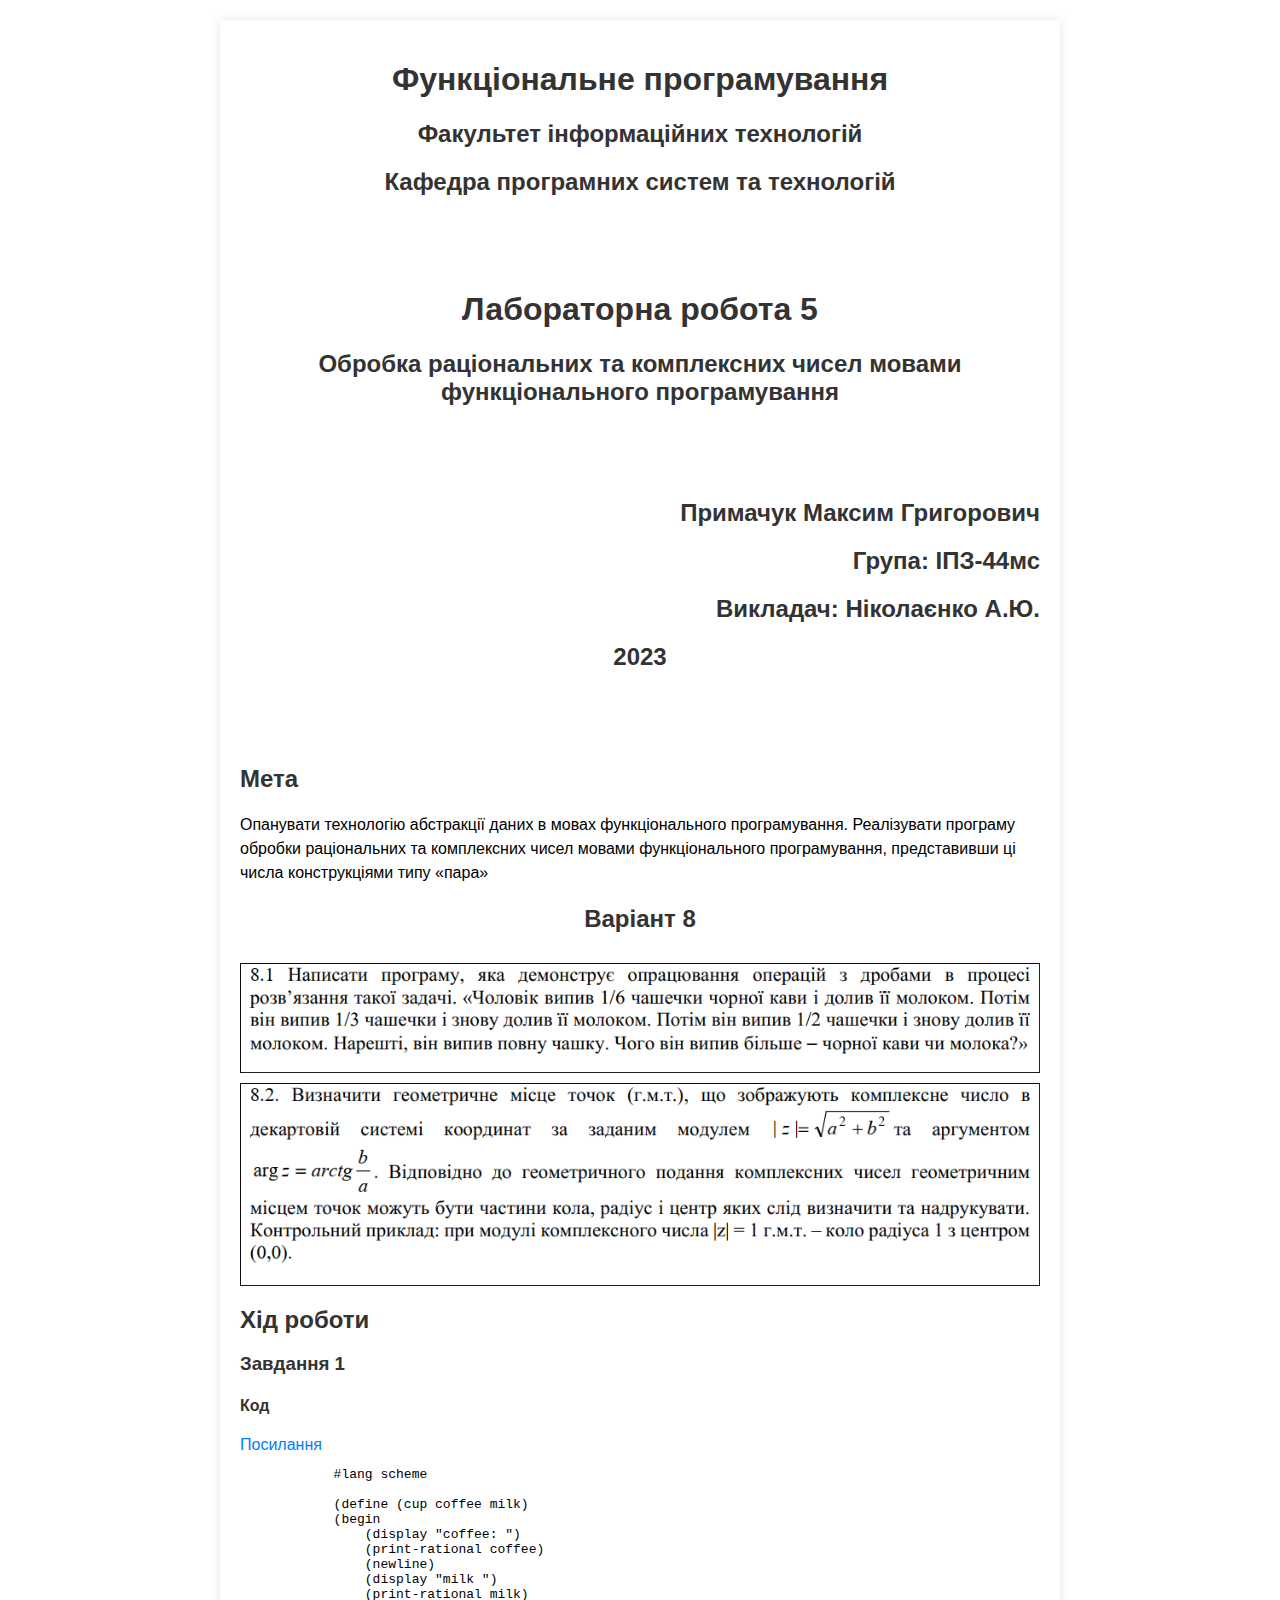
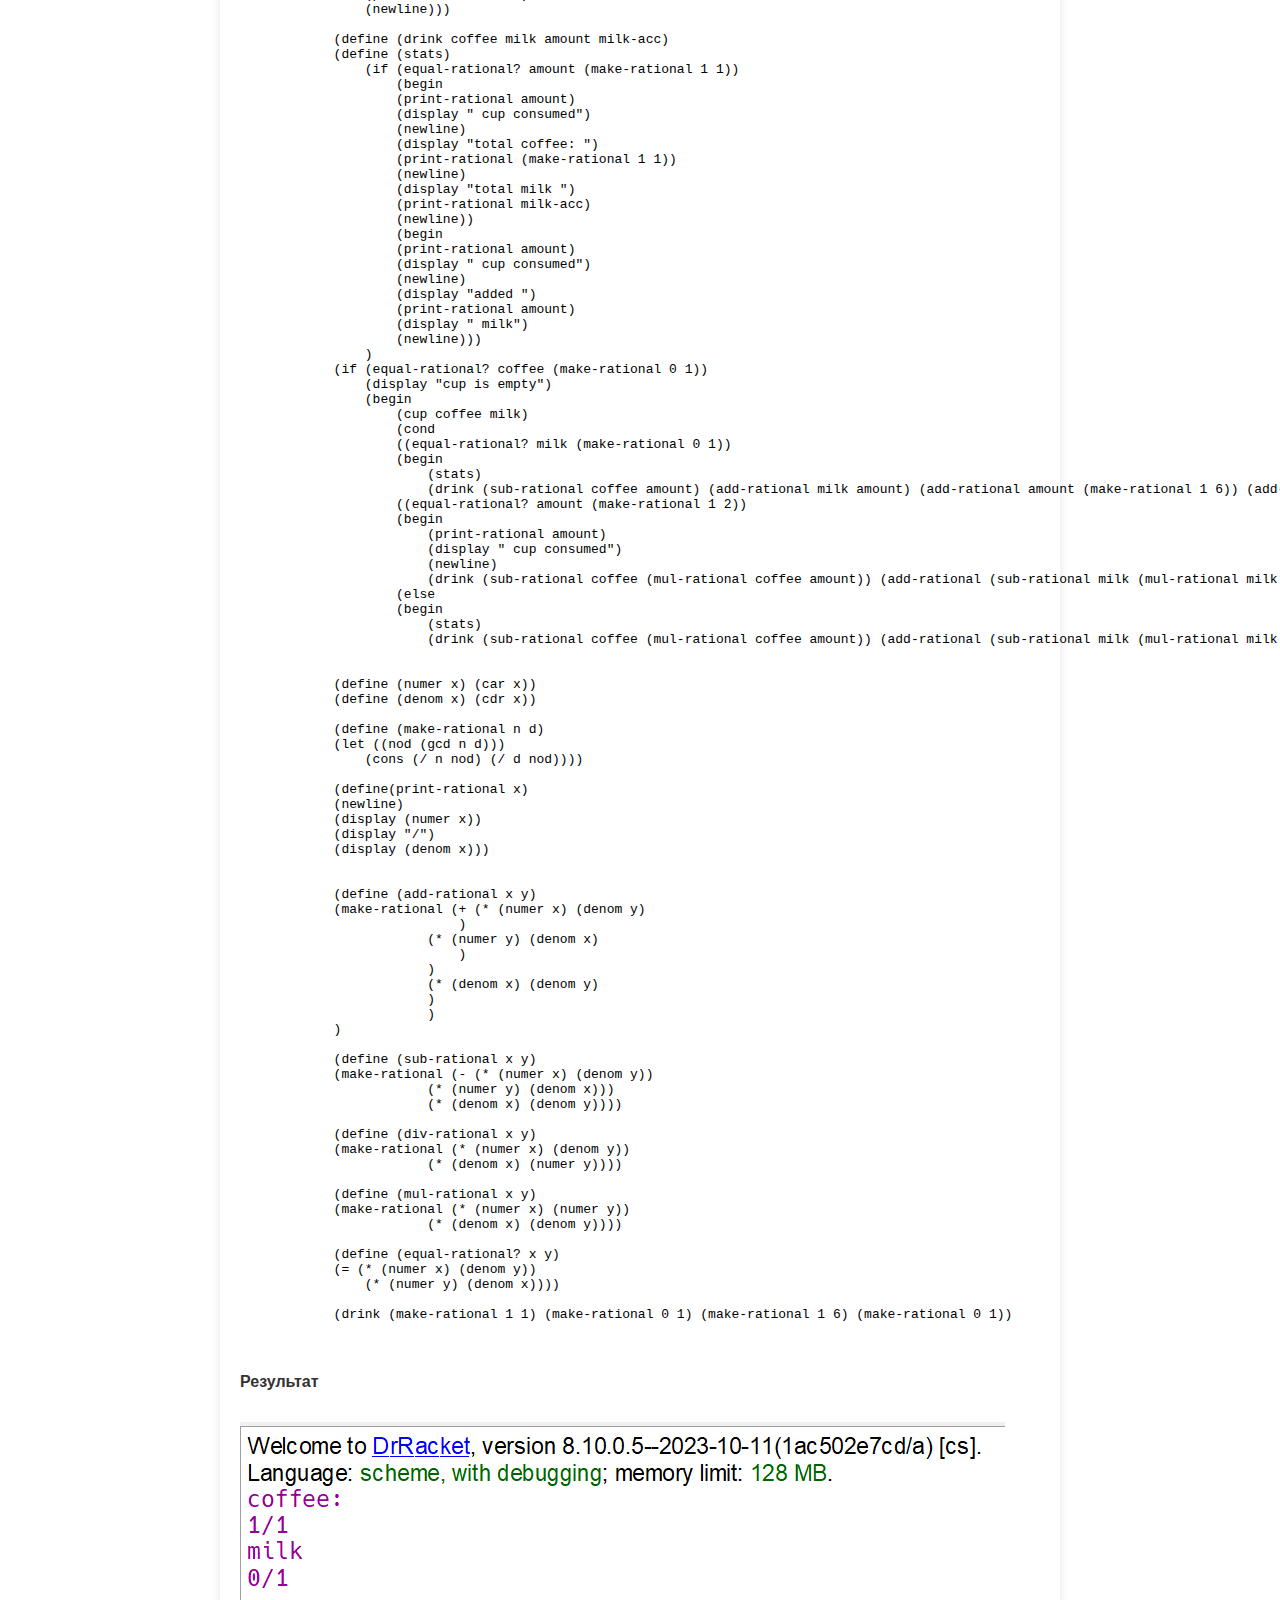
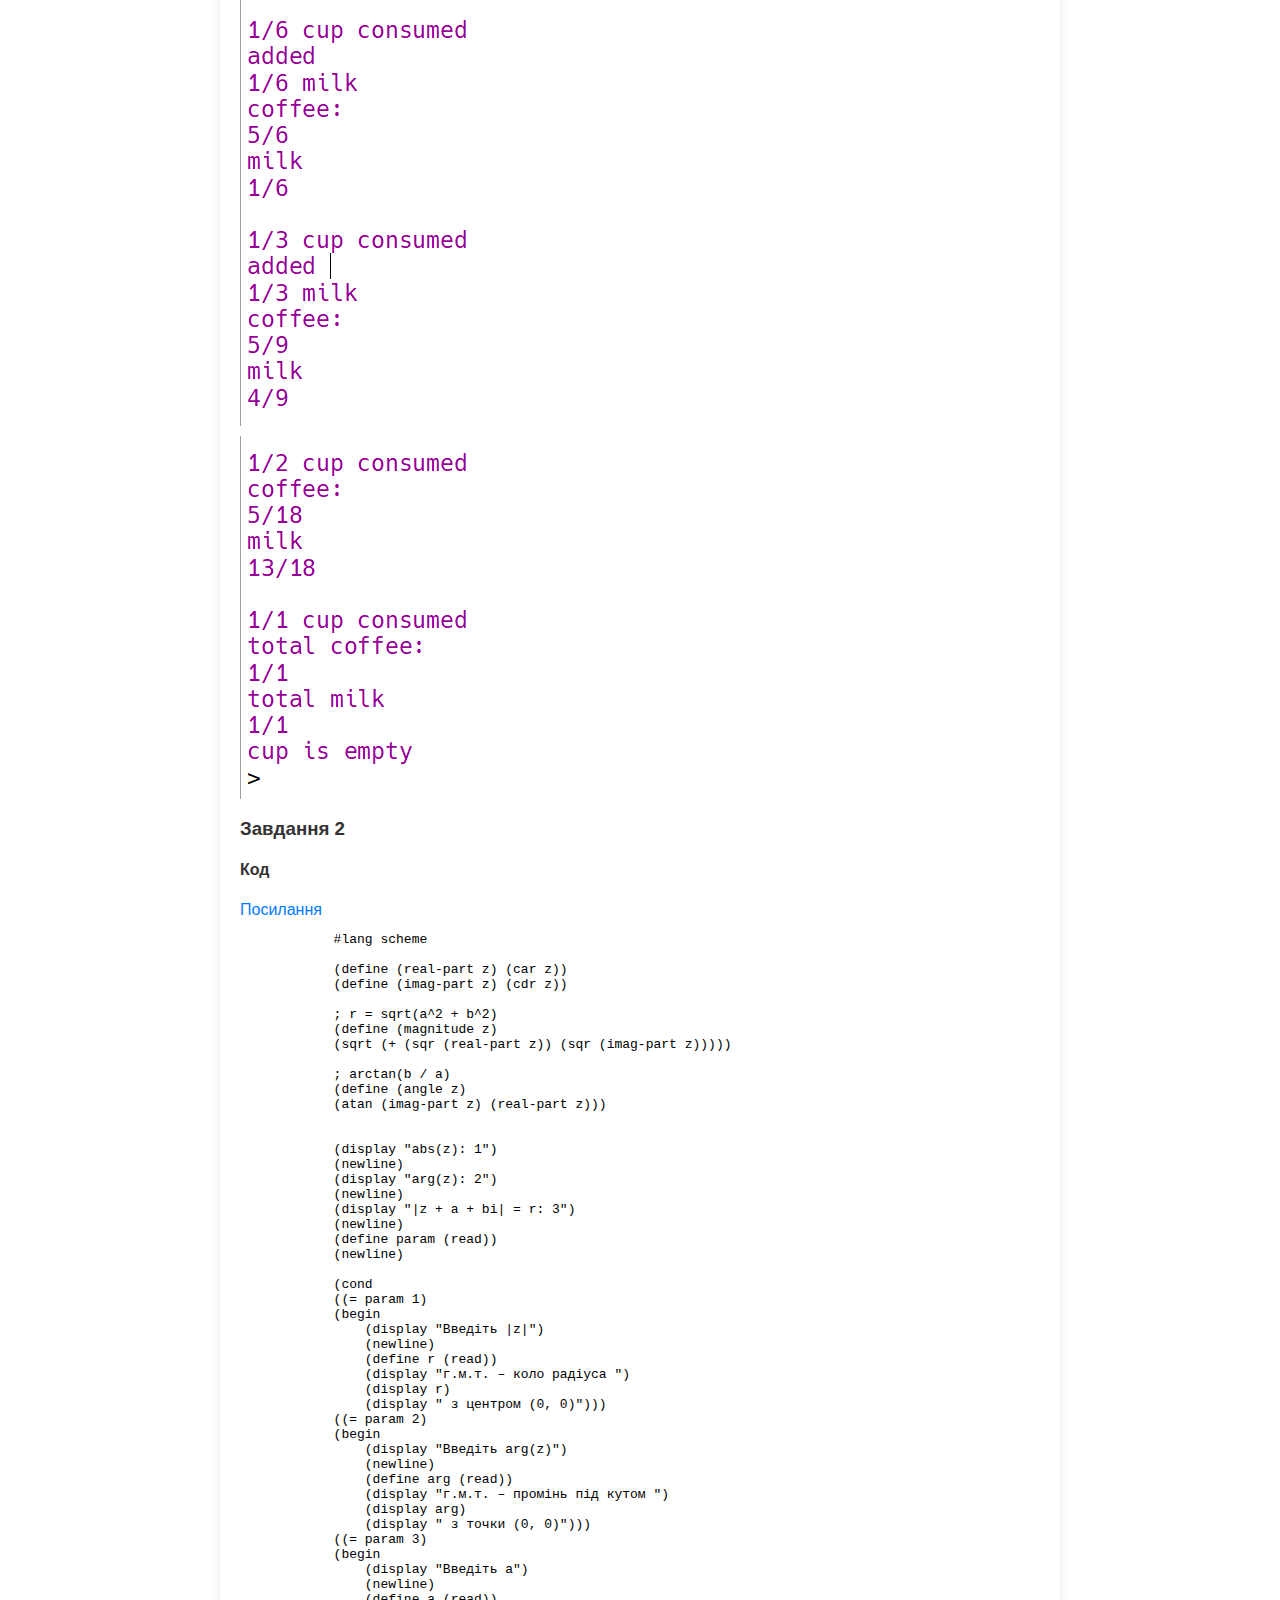
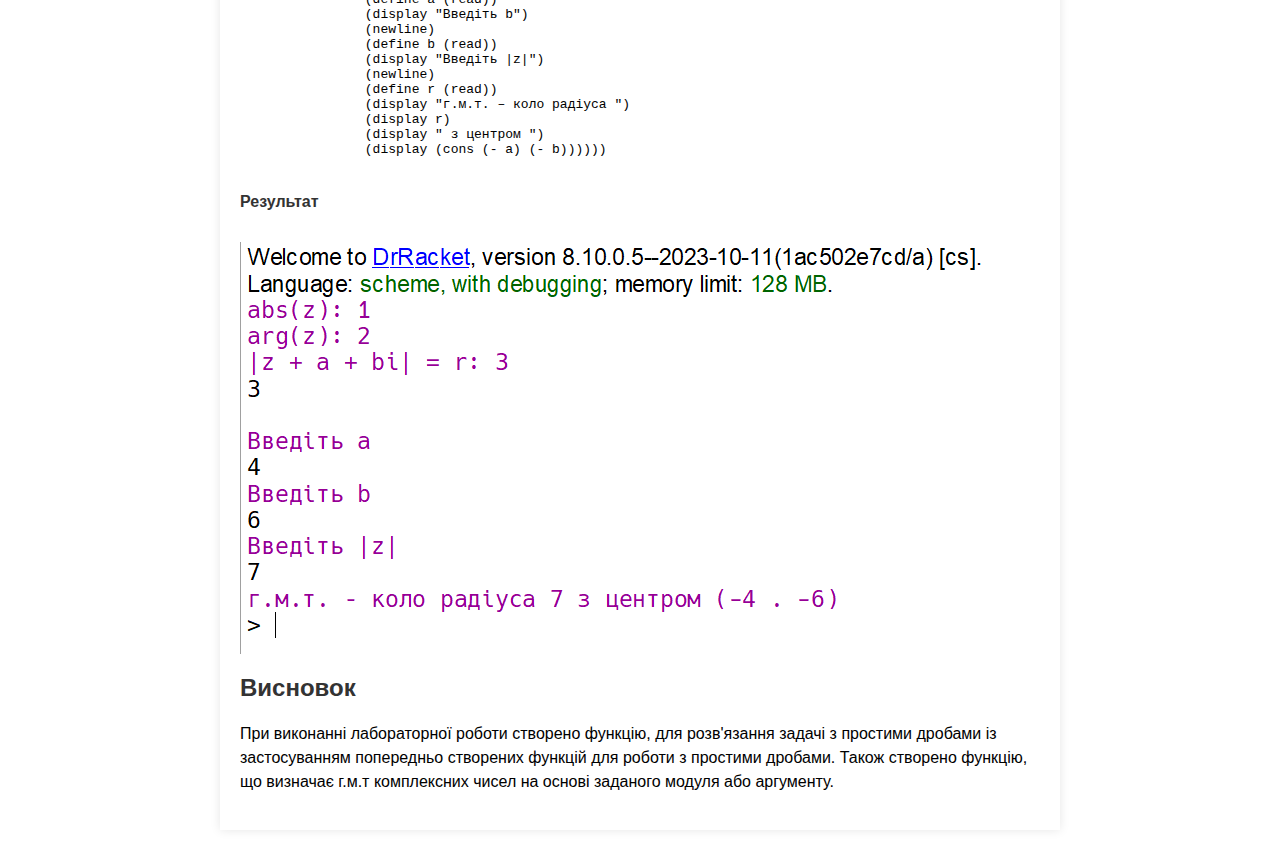
<file: lab5.html>
<html lang="en" dir="ltr">
  <head>
    <meta charset="utf-8" />
    <title>Лабораторна робота 5</title>
    <link rel="stylesheet" href="style.css" />
  </head>
  <body>
    <div class="main">
      <h1 class="center">Функціональне програмування</h1>
      <h2 class="center">Факультет інформаційних технологій</h2>
      <h2 class="center">Кафедра програмних систем та технологій</h2>
      <br /><br /><br />
      <div class="box">
        <h1 class="center">Лабораторна робота 5</h1>
        <h2 class="center">
          Обробка раціональних та комплексних чисел мовами функціонального
          програмування
        </h2>
      </div>
      <br /><br /><br />
      <h2 class="right">Примачук Максим Григорович</h2>
      <h2 class="right">Група: ІПЗ-44мс</h2>
      <h2 class="right">Викладач: Ніколаєнко А.Ю.</h2>
      <h2 class="center">2023</h2>
      <br /><br /><br />
      <div class="box">
        <h2 class="left">Мета</h2>
        <p>
          Опанувати технологію абстракції даних в мовах функціонального
          програмування. Реалізувати програму обробки раціональних та
          комплексних чисел мовами функціонального програмування, представивши
          ці числа конструкціями типу «пара»
        </p>
        <h2 class="center">Варіант 8</h2>
        <img src="images/lab5/1.png" alt="Варіант 8" />
        <img src="images/lab5/2.png" alt="Варіант 8" />
        <h2 class="left">Хід роботи</h2>
        <h3 class="left">Завдання 1</h3>
        <h4>Код</h4>
        <a href="https://www.jdoodle.com/a/6XQd">Посилання</a>
        <pre>
            #lang scheme

            (define (cup coffee milk)
            (begin
                (display "coffee: ")
                (print-rational coffee)
                (newline)
                (display "milk ")
                (print-rational milk)
                (newline)))

            (define (drink coffee milk amount milk-acc)
            (define (stats)
                (if (equal-rational? amount (make-rational 1 1))
                    (begin
                    (print-rational amount)
                    (display " cup consumed")
                    (newline)
                    (display "total coffee: ")
                    (print-rational (make-rational 1 1))
                    (newline)
                    (display "total milk ")
                    (print-rational milk-acc)
                    (newline))
                    (begin
                    (print-rational amount)
                    (display " cup consumed")
                    (newline)
                    (display "added ")
                    (print-rational amount)
                    (display " milk")
                    (newline)))
                )
            (if (equal-rational? coffee (make-rational 0 1))
                (display "cup is empty")
                (begin
                    (cup coffee milk)
                    (cond
                    ((equal-rational? milk (make-rational 0 1))
                    (begin
                        (stats)
                        (drink (sub-rational coffee amount) (add-rational milk amount) (add-rational amount (make-rational 1 6)) (add-rational milk-acc amount))))
                    ((equal-rational? amount (make-rational 1 2))
                    (begin
                        (print-rational amount)
                        (display " cup consumed")
                        (newline)
                        (drink (sub-rational coffee (mul-rational coffee amount)) (add-rational (sub-rational milk (mul-rational milk amount)) amount) (add-rational amount (make-rational 1 2)) (add-rational milk-acc amount))))
                    (else
                    (begin
                        (stats)
                        (drink (sub-rational coffee (mul-rational coffee amount)) (add-rational (sub-rational milk (mul-rational milk amount)) amount) (add-rational amount (make-rational 1 6)) (add-rational milk-acc amount))))))))


            (define (numer x) (car x))
            (define (denom x) (cdr x))

            (define (make-rational n d)
            (let ((nod (gcd n d)))
                (cons (/ n nod) (/ d nod))))

            (define(print-rational x)
            (newline)
            (display (numer x))
            (display "/")
            (display (denom x)))


            (define (add-rational x y)
            (make-rational (+ (* (numer x) (denom y)
                            )
                        (* (numer y) (denom x)
                            )
                        )
                        (* (denom x) (denom y)
                        )
                        )
            )

            (define (sub-rational x y)
            (make-rational (- (* (numer x) (denom y))
                        (* (numer y) (denom x)))
                        (* (denom x) (denom y))))

            (define (div-rational x y)
            (make-rational (* (numer x) (denom y))
                        (* (denom x) (numer y))))

            (define (mul-rational x y)
            (make-rational (* (numer x) (numer y))
                        (* (denom x) (denom y))))

            (define (equal-rational? x y)
            (= (* (numer x) (denom y))
                (* (numer y) (denom x))))

            (drink (make-rational 1 1) (make-rational 0 1) (make-rational 1 6) (make-rational 0 1))

        </pre>
        <h4>Результат</h4>
        <img src="images/lab5/3.png" alt="Завдання 1" />
        <img src="images/lab5/4.png" alt="Завдання 1" />
        <h3 class="left">Завдання 2</h3>
        <h4>Код</h4>
        <a href="https://www.jdoodle.com/a/6XQh">Посилання</a>
        <pre>
            #lang scheme

            (define (real-part z) (car z))
            (define (imag-part z) (cdr z))

            ; r = sqrt(a^2 + b^2)
            (define (magnitude z)
            (sqrt (+ (sqr (real-part z)) (sqr (imag-part z)))))

            ; arctan(b / a)
            (define (angle z)
            (atan (imag-part z) (real-part z)))


            (display "abs(z): 1")
            (newline)
            (display "arg(z): 2")
            (newline)
            (display "|z + a + bi| = r: 3")
            (newline)
            (define param (read))
            (newline)

            (cond
            ((= param 1)
            (begin
                (display "Введіть |z|")
                (newline)
                (define r (read))
                (display "г.м.т. – коло радіуса ")
                (display r)
                (display " з центром (0, 0)")))
            ((= param 2)
            (begin
                (display "Введіть arg(z)")
                (newline)
                (define arg (read))
                (display "г.м.т. – промінь під кутом ")
                (display arg)
                (display " з точки (0, 0)")))
            ((= param 3)
            (begin
                (display "Введіть a")
                (newline)
                (define a (read))
                (display "Введіть b")
                (newline)
                (define b (read))
                (display "Введіть |z|")
                (newline)
                (define r (read))
                (display "г.м.т. – коло радіуса ")
                (display r)
                (display " з центром ")
                (display (cons (- a) (- b))))))
        </pre>
        <h4>Результат</h4>
        <img src="images/lab5/5.png" alt="Завдання 2" />
        <h2 class="left">Висновок</h2>
        <p>
          При виконанні лабораторної роботи створено функцію, для розв'язання задачі з простими дробами
          із застосуванням попередньо створених функцій для роботи з простими дробами. Також створено
          функцію, що визначає г.м.т комплексних чисел на основі заданого модуля або аргументу.
        </p>
      </div>
    </div>
  </body>
</html>
</file>
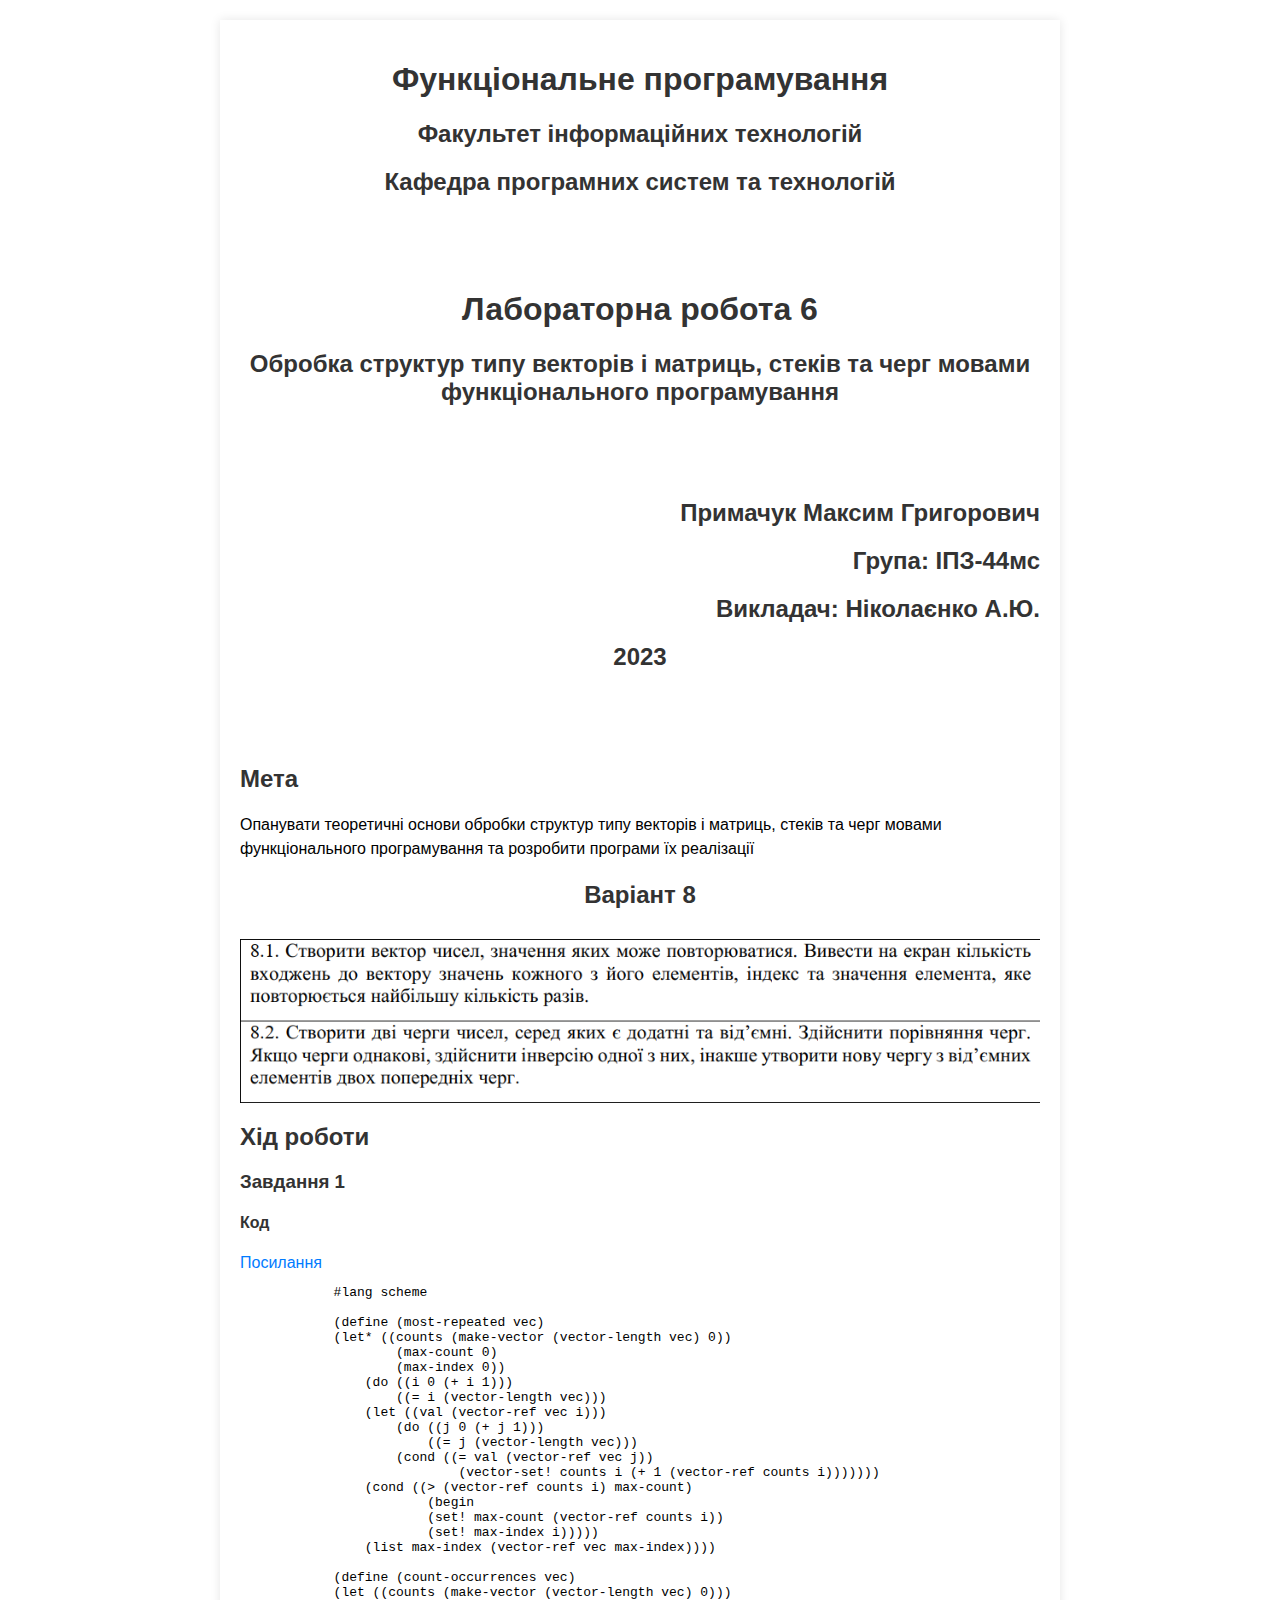
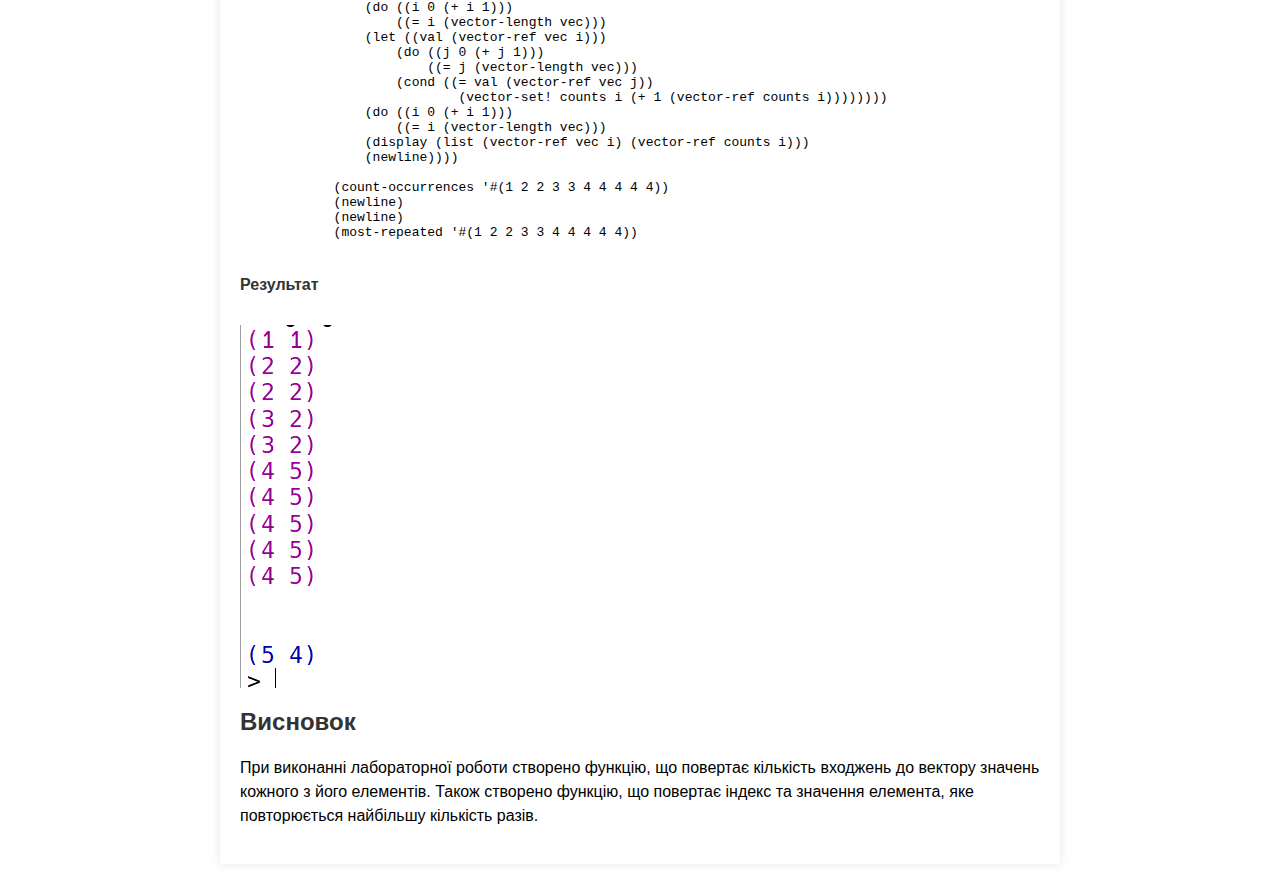
<file: lab6.html>
<html lang="en" dir="ltr">
  <head>
    <meta charset="utf-8" />
    <title>Лабораторна робота 6</title>
    <link rel="stylesheet" href="style.css" />
  </head>
  <body>
    <div class="main">
      <h1 class="center">Функціональне програмування</h1>
      <h2 class="center">Факультет інформаційних технологій</h2>
      <h2 class="center">Кафедра програмних систем та технологій</h2>
      <br /><br /><br />
      <div class="box">
        <h1 class="center">Лабораторна робота 6</h1>
        <h2 class="center">
            Обробка структур типу векторів і матриць, стеків та черг
            мовами функціонального програмування
        </h2>
      </div>
      <br /><br /><br />
      <h2 class="right">Примачук Максим Григорович</h2>
      <h2 class="right">Група: ІПЗ-44мс</h2>
      <h2 class="right">Викладач: Ніколаєнко А.Ю.</h2>
      <h2 class="center">2023</h2>
      <br /><br /><br />
      <div class="box">
        <h2 class="left">Мета</h2>
        <p>
            Опанувати теоретичні основи обробки структур типу векторів і матриць, стеків та черг
            мовами функціонального програмування та розробити програми їх реалізації
        </p>
        <h2 class="center">Варіант 8</h2>
        <img src="images/lab6/1.png" alt="Варіант 8" />
        <h2 class="left">Хід роботи</h2>
        <h3 class="left">Завдання 1</h3>
        <h4>Код</h4>
        <a href="https://www.jdoodle.com/a/6XQJ">Посилання</a>
        <pre>
            #lang scheme

            (define (most-repeated vec)
            (let* ((counts (make-vector (vector-length vec) 0))
                    (max-count 0)
                    (max-index 0))
                (do ((i 0 (+ i 1)))
                    ((= i (vector-length vec)))
                (let ((val (vector-ref vec i)))
                    (do ((j 0 (+ j 1)))
                        ((= j (vector-length vec)))
                    (cond ((= val (vector-ref vec j))
                            (vector-set! counts i (+ 1 (vector-ref counts i)))))))
                (cond ((> (vector-ref counts i) max-count)
                        (begin
                        (set! max-count (vector-ref counts i))
                        (set! max-index i)))))
                (list max-index (vector-ref vec max-index))))

            (define (count-occurrences vec)
            (let ((counts (make-vector (vector-length vec) 0)))
                (do ((i 0 (+ i 1)))
                    ((= i (vector-length vec)))
                (let ((val (vector-ref vec i)))
                    (do ((j 0 (+ j 1)))
                        ((= j (vector-length vec)))
                    (cond ((= val (vector-ref vec j))
                            (vector-set! counts i (+ 1 (vector-ref counts i))))))))
                (do ((i 0 (+ i 1)))
                    ((= i (vector-length vec)))
                (display (list (vector-ref vec i) (vector-ref counts i)))
                (newline))))

            (count-occurrences '#(1 2 2 3 3 4 4 4 4 4))
            (newline)
            (newline)
            (most-repeated '#(1 2 2 3 3 4 4 4 4 4))
        </pre>
        <h4>Результат</h4>
        <img src="images/lab6/2.png" alt="Завдання 1" />
        <h2 class="left">Висновок</h2>
        <p>
          При виконанні лабораторної роботи створено функцію, що повертає кількість входжень
          до вектору значень кожного з його елементів. Також створено функцію, що повертає
          індекс та значення елемента, яке повторюється найбільшу кількість разів.
        </p>
      </div>
    </div>
  </body>
</html>
</file>
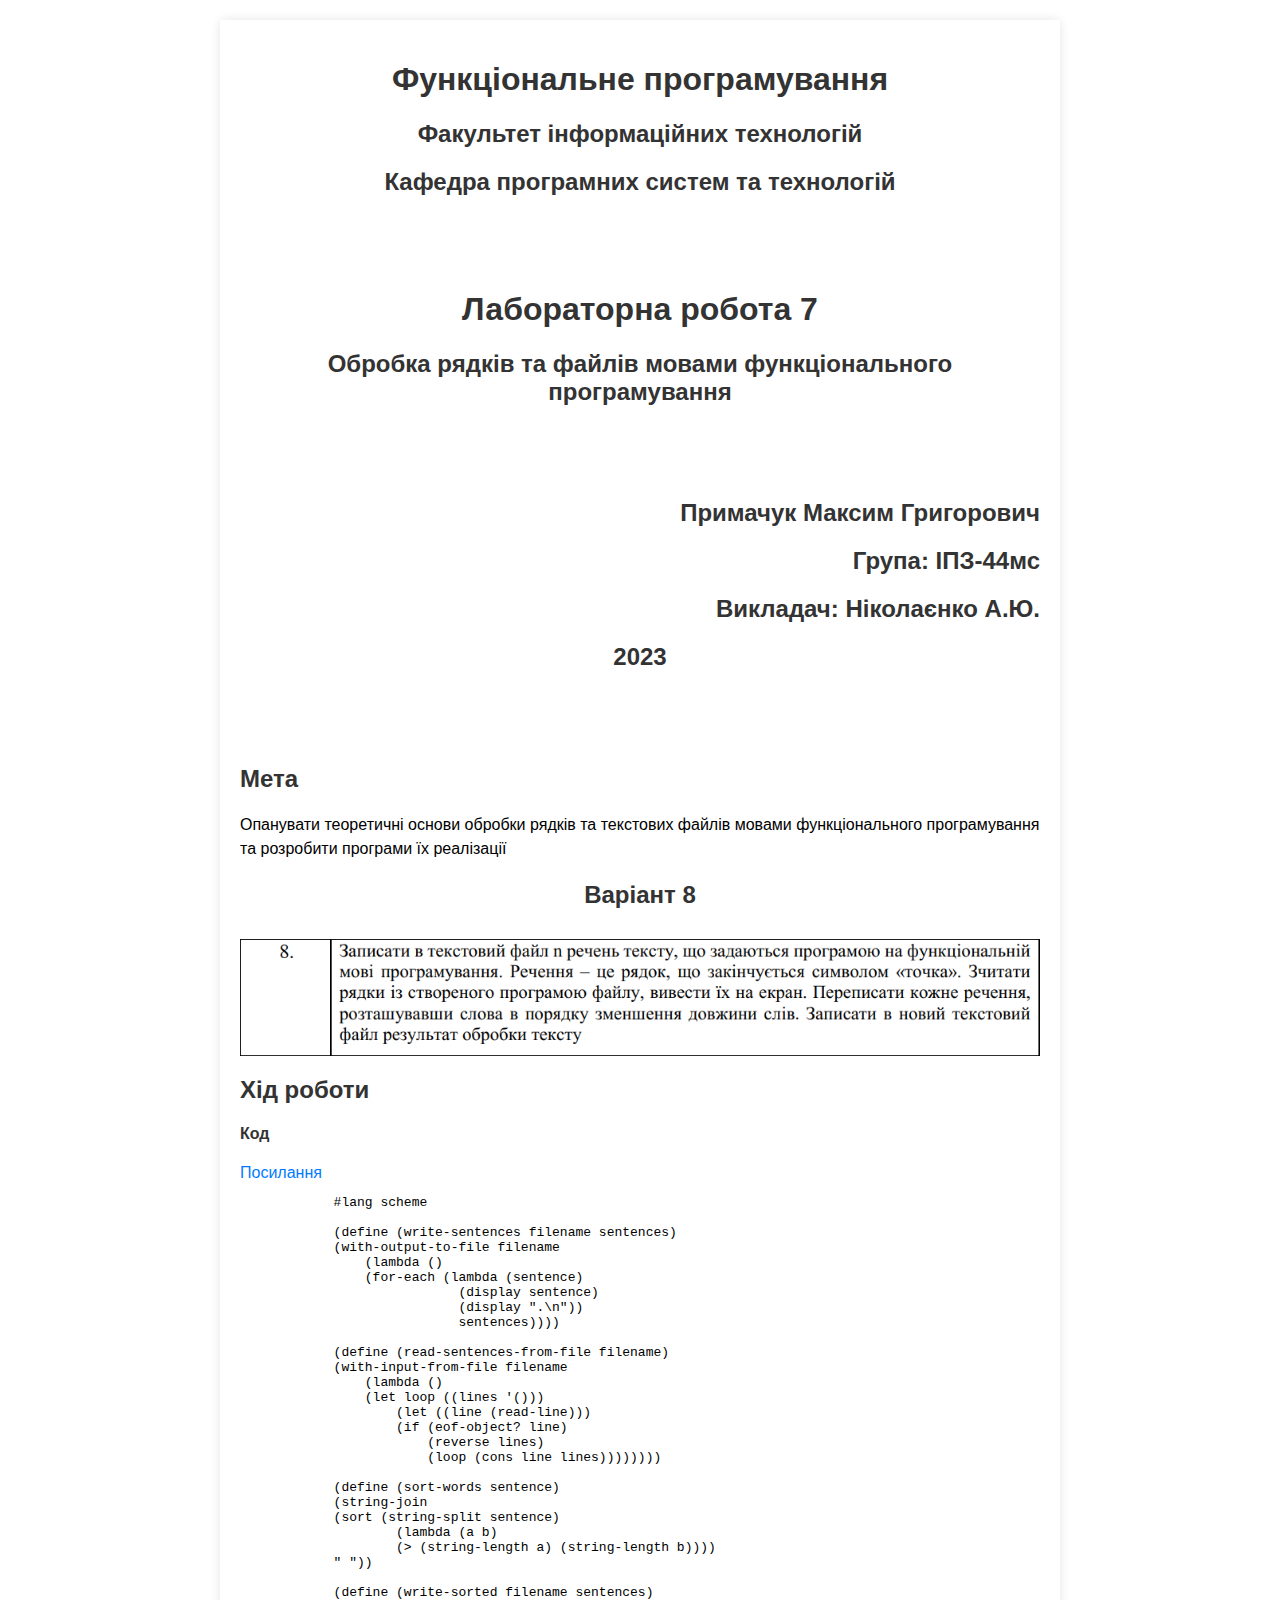
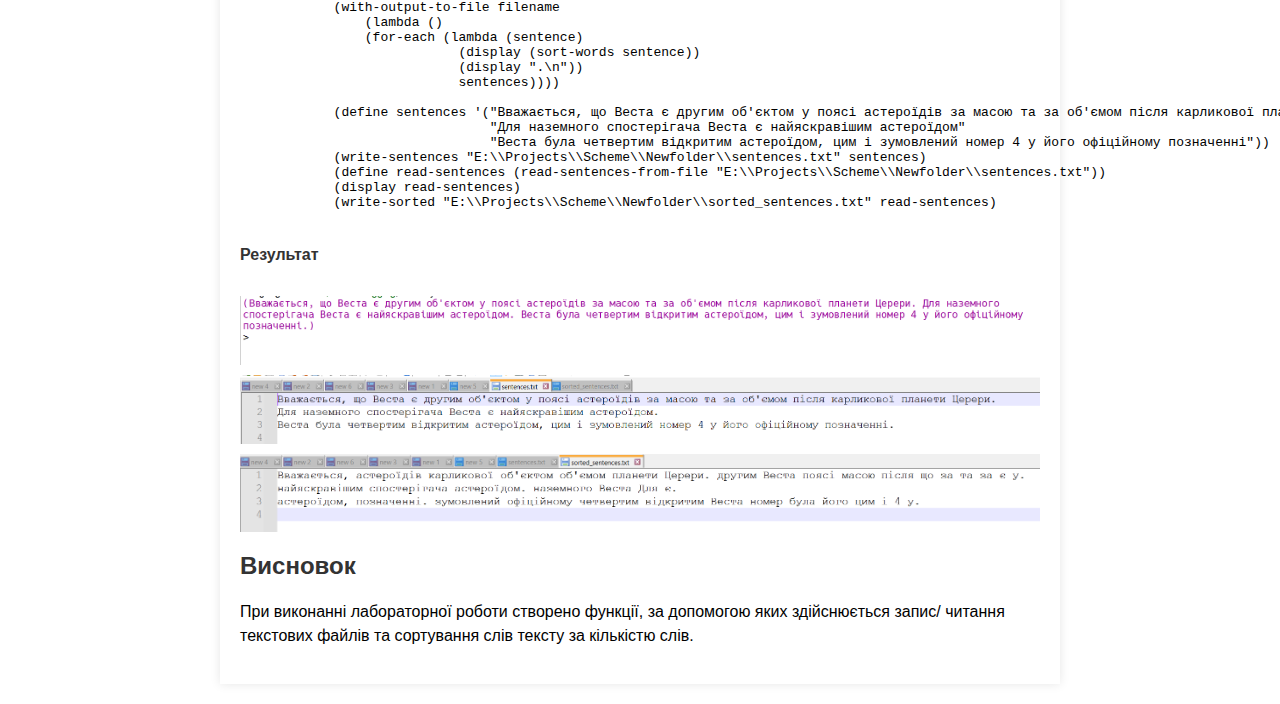
<file: lab7.html>
<html lang="en" dir="ltr">
  <head>
    <meta charset="utf-8" />
    <title>Лабораторна робота 7</title>
    <link rel="stylesheet" href="style.css" />
  </head>
  <body>
    <div class="main">
      <h1 class="center">Функціональне програмування</h1>
      <h2 class="center">Факультет інформаційних технологій</h2>
      <h2 class="center">Кафедра програмних систем та технологій</h2>
      <br /><br /><br />
      <div class="box">
        <h1 class="center">Лабораторна робота 7</h1>
        <h2 class="center">
            Обробка рядків та файлів мовами функціонального програмування
        </h2>
      </div>
      <br /><br /><br />
      <h2 class="right">Примачук Максим Григорович</h2>
      <h2 class="right">Група: ІПЗ-44мс</h2>
      <h2 class="right">Викладач: Ніколаєнко А.Ю.</h2>
      <h2 class="center">2023</h2>
      <br /><br /><br />
      <div class="box">
        <h2 class="left">Мета</h2>
        <p>
            Опанувати теоретичні основи обробки рядків та текстових файлів мовами
            функціонального програмування та розробити програми їх реалізації
        </p>
        <h2 class="center">Варіант 8</h2>
        <img src="images/lab7/1.png" alt="Варіант 8" />
        <h2 class="left">Хід роботи</h2>
        <h4>Код</h4>
        <a href="https://www.jdoodle.com/a/6XR5">Посилання</a>
        <pre>
            #lang scheme

            (define (write-sentences filename sentences)
            (with-output-to-file filename
                (lambda ()
                (for-each (lambda (sentence)
                            (display sentence)
                            (display ".\n"))
                            sentences))))

            (define (read-sentences-from-file filename)
            (with-input-from-file filename
                (lambda ()
                (let loop ((lines '()))
                    (let ((line (read-line)))
                    (if (eof-object? line)
                        (reverse lines)
                        (loop (cons line lines))))))))

            (define (sort-words sentence)
            (string-join
            (sort (string-split sentence)
                    (lambda (a b)
                    (> (string-length a) (string-length b))))
            " "))

            (define (write-sorted filename sentences)
            (with-output-to-file filename
                (lambda ()
                (for-each (lambda (sentence)
                            (display (sort-words sentence))
                            (display ".\n"))
                            sentences))))

            (define sentences '("Вважається, що Веста є другим об'єктом у поясі астероїдів за масою та за об'ємом після карликової планети Церери"
                                "Для наземного спостерігача Веста є найяскравішим астероїдом"
                                "Веста була четвертим відкритим астероїдом, цим і зумовлений номер 4 у його офіційному позначенні"))
            (write-sentences "E:\\Projects\\Scheme\\Newfolder\\sentences.txt" sentences)
            (define read-sentences (read-sentences-from-file "E:\\Projects\\Scheme\\Newfolder\\sentences.txt"))
            (display read-sentences)
            (write-sorted "E:\\Projects\\Scheme\\Newfolder\\sorted_sentences.txt" read-sentences)
        </pre>
        <h4>Результат</h4>
        <img src="images/lab7/2.png" alt="Завдання 1" />
        <img src="images/lab7/3.png" alt="Завдання 1" />
        <img src="images/lab7/4.png" alt="Завдання 1" />
        <h2 class="left">Висновок</h2>
        <p>
          При виконанні лабораторної роботи створено функції, за допомогою яких здійснюється запис/ 
          читання текстових файлів та сортування слів тексту за кількістю слів.
        </p>
      </div>
    </div>
  </body>
</html>
</file>
<file: style.css>
body {
    font-family: Arial, sans-serif;
    margin: 20px;
}

.main {
    max-width: 800px;
    margin: 0 auto;
    padding: 20px;
    box-shadow: 0 0 10px rgba(0, 0, 0, 0.1);
}

.center {
    text-align: center;
}

.right {
    text-align: right;
}

.left {
    text-align: left;
}

h1, h2, h3, h4 {
    color: #333;
}

a {
    color: #007bff;
    text-decoration: none;
}

a:hover {
    text-decoration: underline;
}

img {
    max-width: 100%;
    height: auto;
    margin-top: 10px;
}

p {
    line-height: 1.5;
}
</file>
